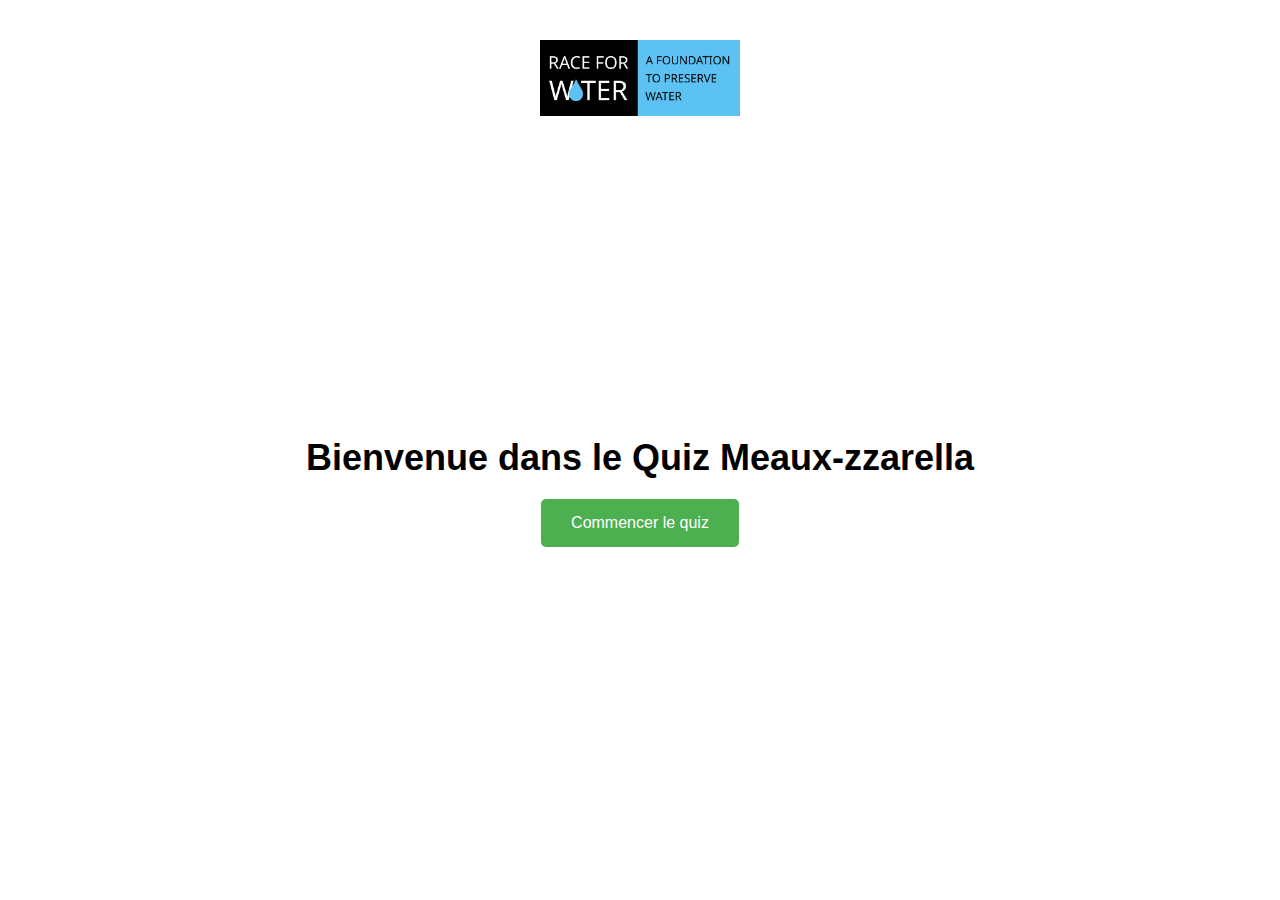
<file: index.html>
<!DOCTYPE html>
<html lang="fr">
<head>
    <meta charset="UTF-8">
    <meta name="viewport" content="width=device-width, initial-scale=1.0">
    <title>Quiz - Meaux-zzarella</title>
    <link href="./CSS/style.css" rel="stylesheet">
</head>
<body>
    <div class="container">
        <header>
            <img src="./IMAGES/raceforwater-logo.png" alt="Race for Water" id="logo">
        </header>

        <div id="startPage">
            <h1>Bienvenue dans le Quiz Meaux-zzarella</h1>
            <button id="startButton">Commencer le quiz</button>
        </div>
    </div>

    <script>
        document.getElementById("startButton").addEventListener("click", function() {
            window.location.href = "./HTML/quizz.html";
        });
    </script>
    
</body>
</html>
</file>
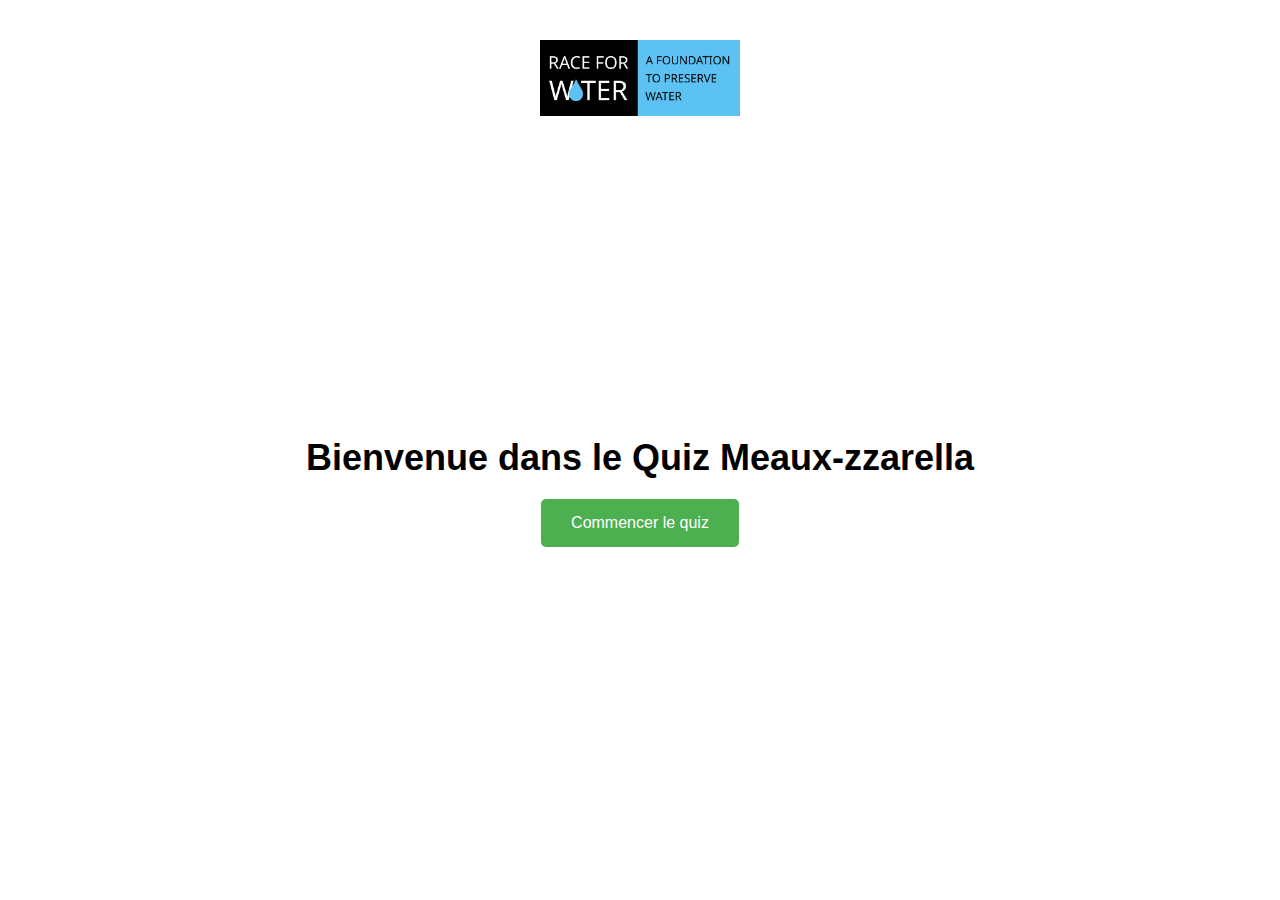
<file: HTML/index.html>
<!DOCTYPE html>
<html lang="fr">
<head>
    <meta charset="UTF-8">
    <meta name="viewport" content="width=device-width, initial-scale=1.0">
    <title>Quiz - Meaux-zzarella</title>
    <link href="../CSS/style.css" rel="stylesheet">
</head>
<body>
    <div class="container">
        <header>
            <img src="../IMAGES/raceforwater-logo.png" alt="Race for Water" id="logo">
        </header>

        <div id="startPage">
            <h1>Bienvenue dans le Quiz Meaux-zzarella</h1>
            <button id="startButton">Commencer le quiz</button>
        </div>
    </div>

    <script>
        document.getElementById("startButton").addEventListener("click", function() {
            window.location.href = "../HTML/quizz.html";
        });
    </script>
    
</body>
</html>
</file>
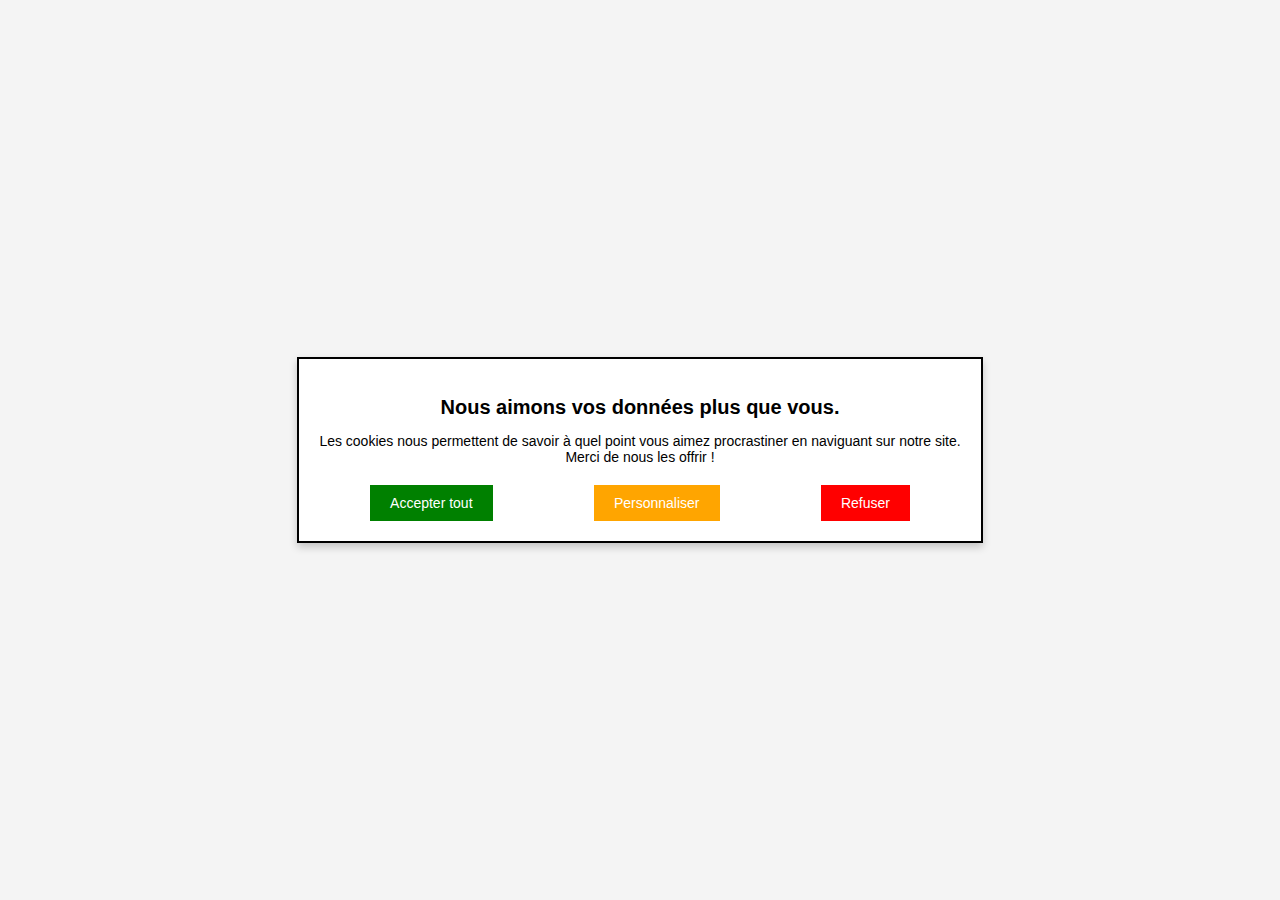
<file: Downloads/nuitsdelinfo-main/nuit-de-linfo-2024-version-finale/cliquer/HTML/index.html>
<!DOCTYPE html>
<html lang="fr">
<head>
    <meta charset="UTF-8">
    <meta name="viewport" content="width=device-width, initial-scale=1.0">
    <title>Cookie cauchemar</title>
    <link rel="stylesheet" href="../CSS/index.css">
</head>
<body>
    <div id="popup" class="popup">
        <h2>Nous aimons vos données plus que vous.</h2>
        <p>Les cookies nous permettent de savoir à quel point vous aimez procrastiner en naviguant sur notre site.<br>
        Merci de nous les offrir !</p>
        <div class="buttons">
            <button id="accept">Accepter tout</button>
            <button id="customize">Personnaliser</button>
            <button id="refuse">Refuser</button>

            <div id="boomContainer" class="boom-container">
                <img src="../IMAGES/boom.gif" alt="Explosion Boom" id="boomGif">
            </div>

            <audio id="boomSound" src="../AUDIO/skibidi-dop-dop-yes-yes.mp3"></audio>

            <audio id="siren" src="../AUDIO/999-social-credit-siren.mp3"></audio>
        </div>
    </div>
    
    <script src="../JS/index.js"></script>
</body>
</html>
</file>
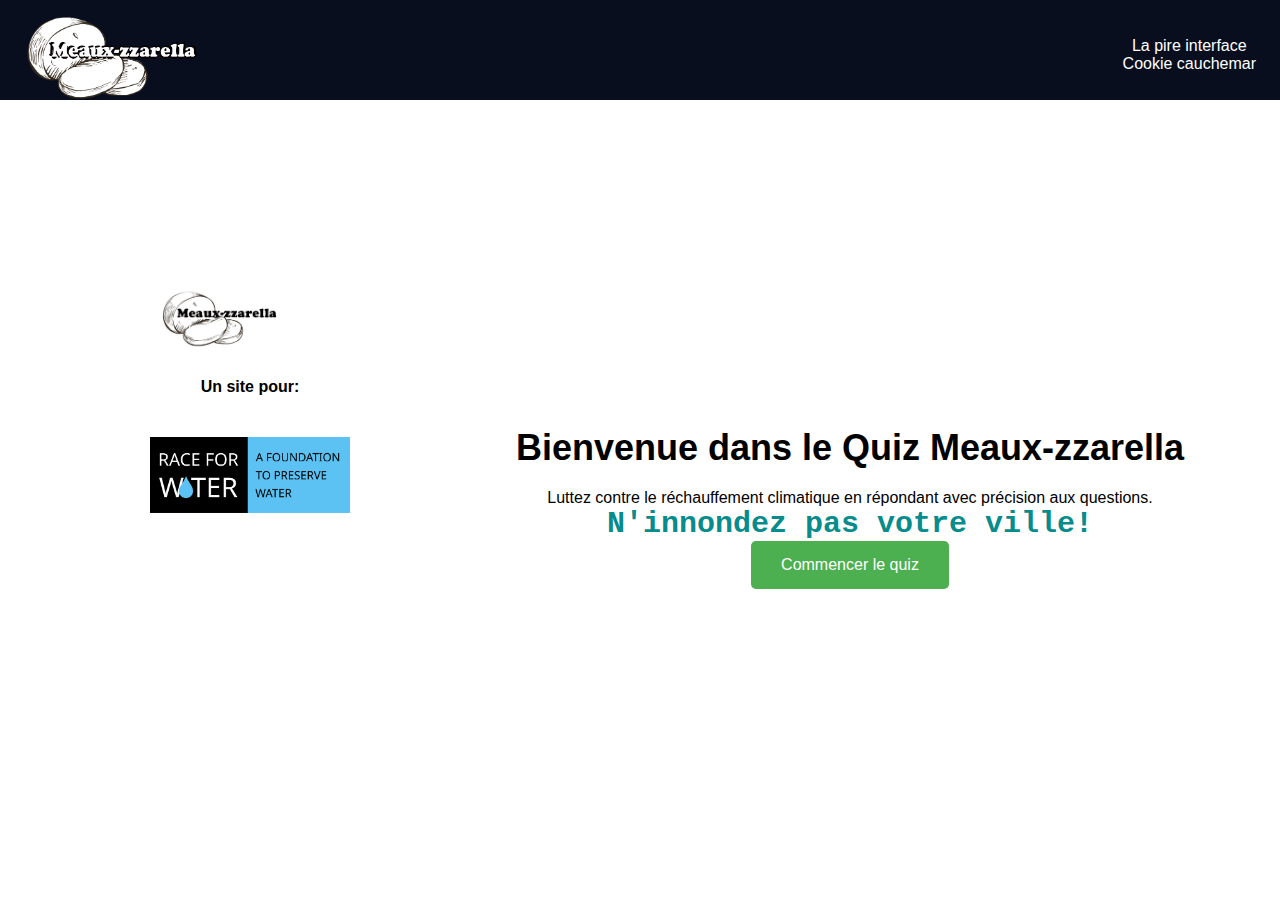
<file: Downloads/nuitsdelinfo-main/nuit-de-linfo-2024-version-finale/quizz/quizz-test/index.html>
<!DOCTYPE html>
<html lang="fr">
<head>
    <meta charset="UTF-8">
    <meta name="viewport" content="width=device-width, initial-scale=1.0">
    <link rel="icon" type="image/x-icon" href="./IMAGES/logo-mozza.png">
    <title>Quiz - Meaux-zzarella</title>
    <link href="./CSS/style.css" rel="stylesheet">
</head>
<body>
    <nav><a href="#"><img src="./IMAGES/logo-equipe2.png" id="Meaux-zzarella"></a>
        <ul>
            <li><a href="../../BadUIChallenge/index/HTML/index.html">La pire interface</a></li>
            <li><a href="../../cliquer/HTML/index.html">Cookie cauchemar</a></li>
        </ul>
    </nav>

    <div class="container">
        <header>
            <img src="./IMAGES/logo-equipe.png" id="equipe">
            <h4>Un site pour:</h4>
            <img src="./IMAGES/raceforwater-logo.png" alt="Race for Water" id="logo">
        </header>

        <div id="startPage">
            <h1>Bienvenue dans le Quiz Meaux-zzarella</h1>
            <article class="presentation"> Luttez contre le réchauffement climatique en répondant avec précision aux questions. <strong>N'innondez pas votre ville!</strong></article>
            <button id="startButton">Commencer le quiz</button>
        </div>
    </div>

    <script>
        document.getElementById("startButton").addEventListener("click", function() {
            window.location.href = "./HTML/quizz.html";
        });
    </script>
    
</body>
</html>
</file>
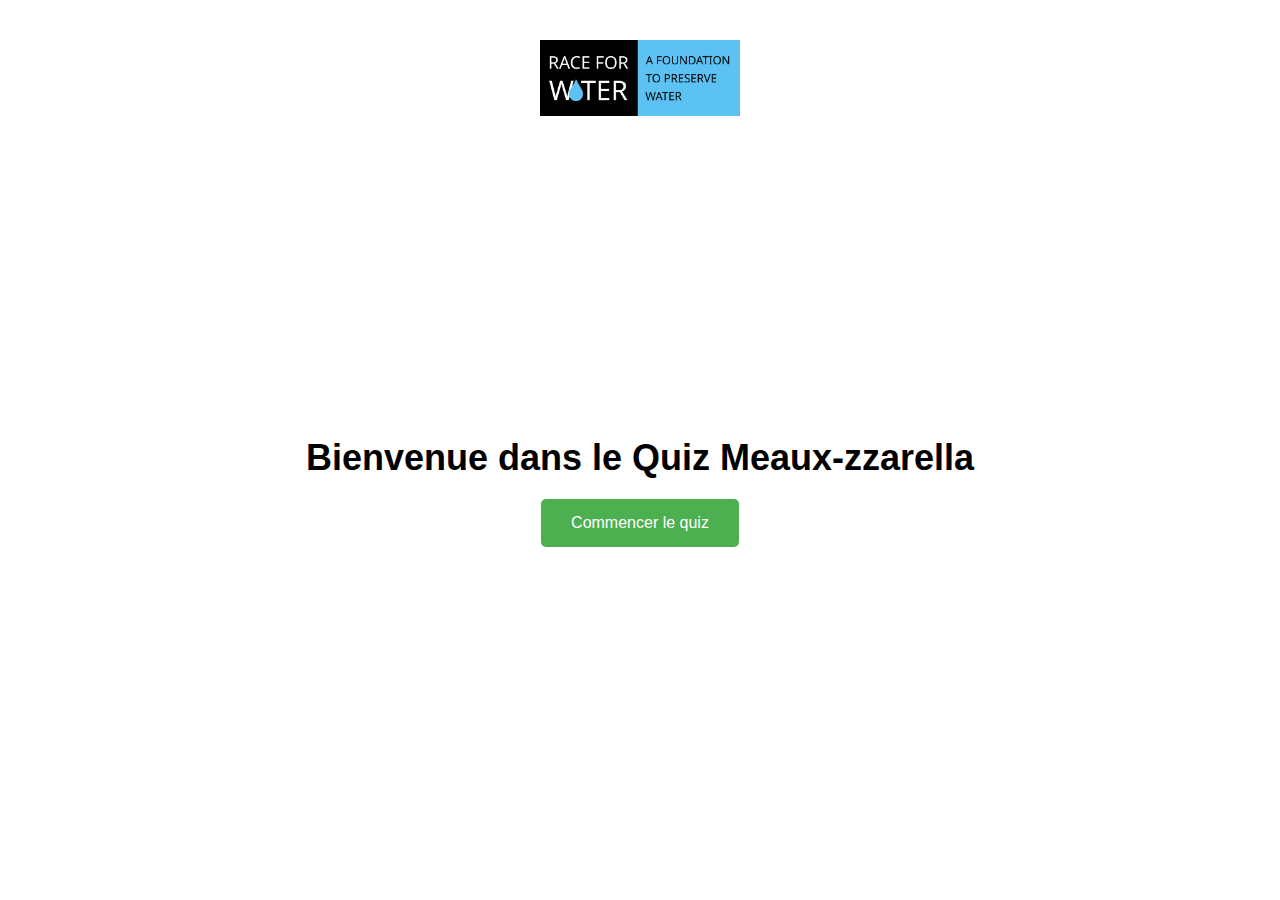
<file: Downloads/nuitsdelinfo-main/nuit-de-linfo-2024-version-finale/quizz/quizz/index.html>
<!DOCTYPE html>
<html lang="fr">
<head>
    <meta charset="UTF-8">
    <meta name="viewport" content="width=device-width, initial-scale=1.0">
    <title>Quiz - Meaux-zzarella</title>
    <link href="./CSS/style.css" rel="stylesheet">
</head>
<body>
    <div class="container">
        <header>
            <img src="./IMAGES/raceforwater-logo.png" alt="Race for Water" id="logo">
        </header>

        <div id="startPage">
            <h1>Bienvenue dans le Quiz Meaux-zzarella</h1>
            <button id="startButton">Commencer le quiz</button>
        </div>
    </div>

    <script>
        document.getElementById("startButton").addEventListener("click", function() {
            window.location.href = "./HTML/quizz.html";
        });
    </script>
    
</body>
</html>
</file>
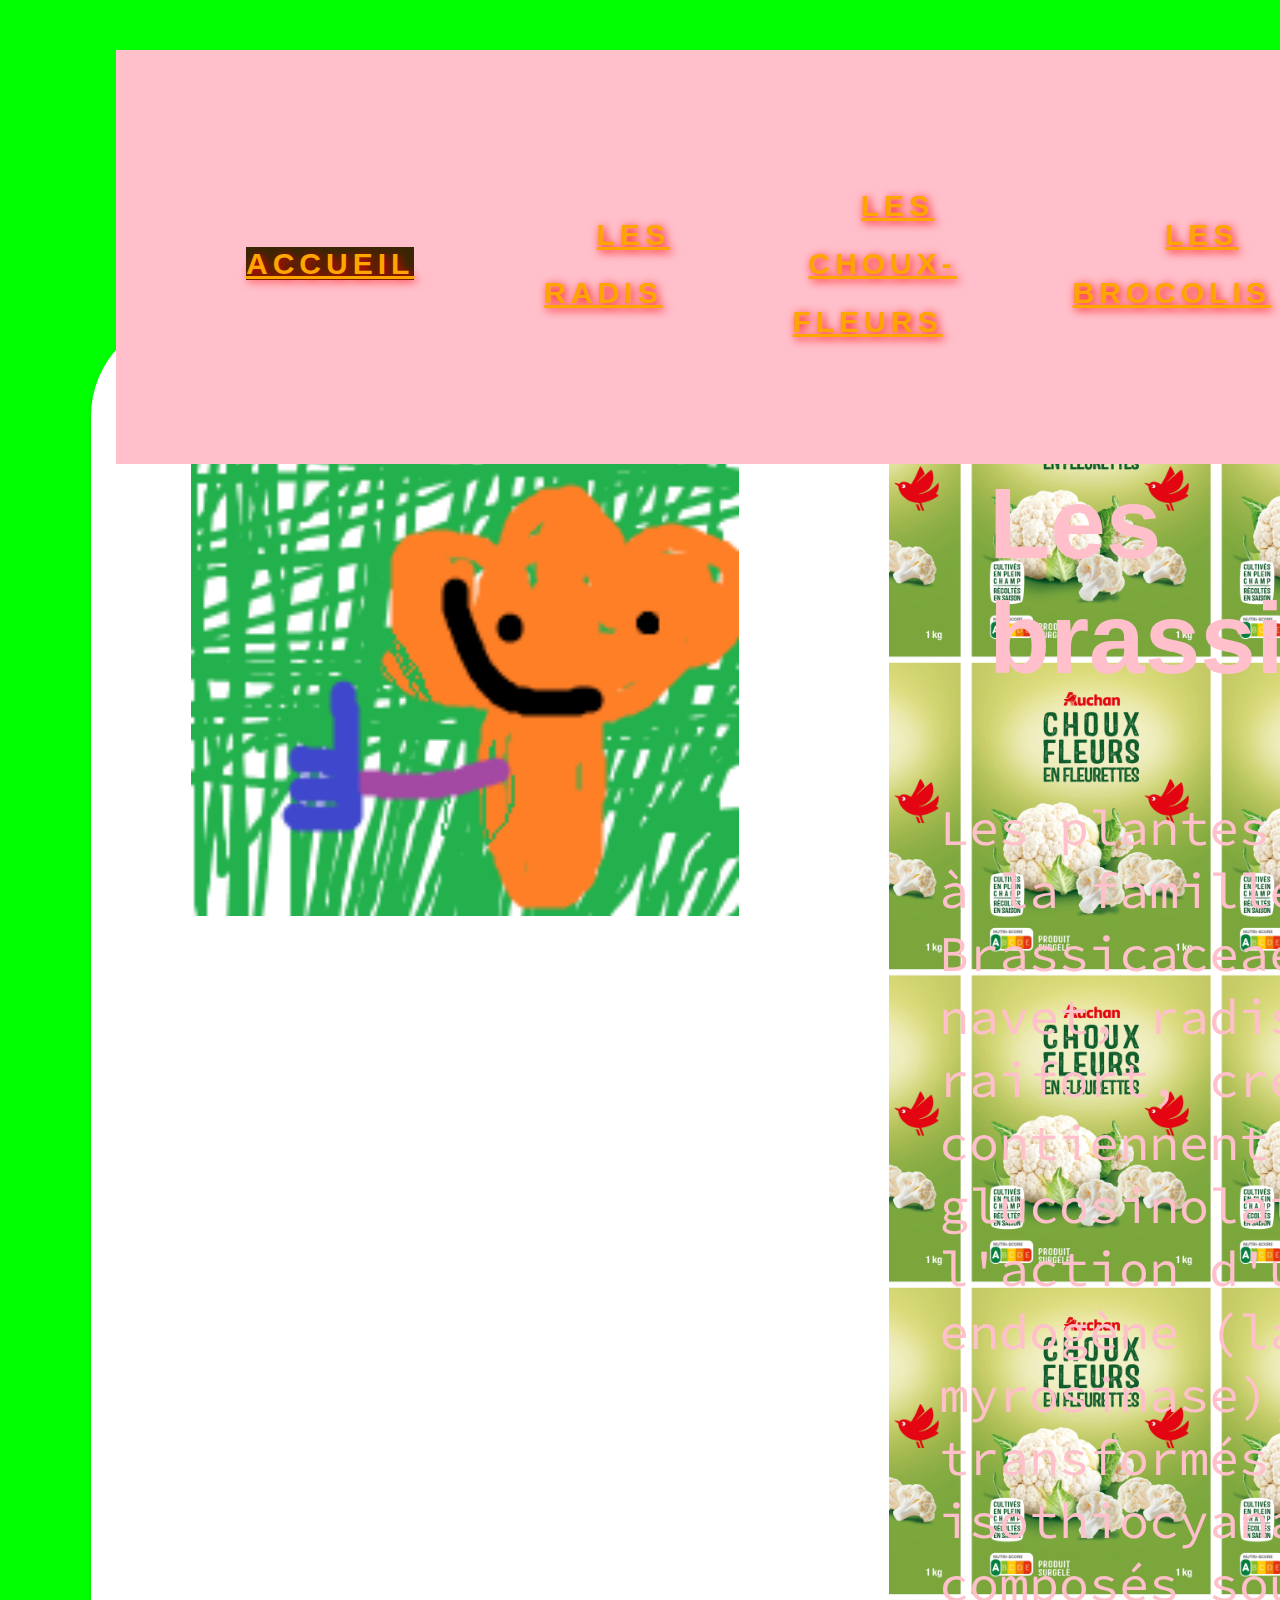
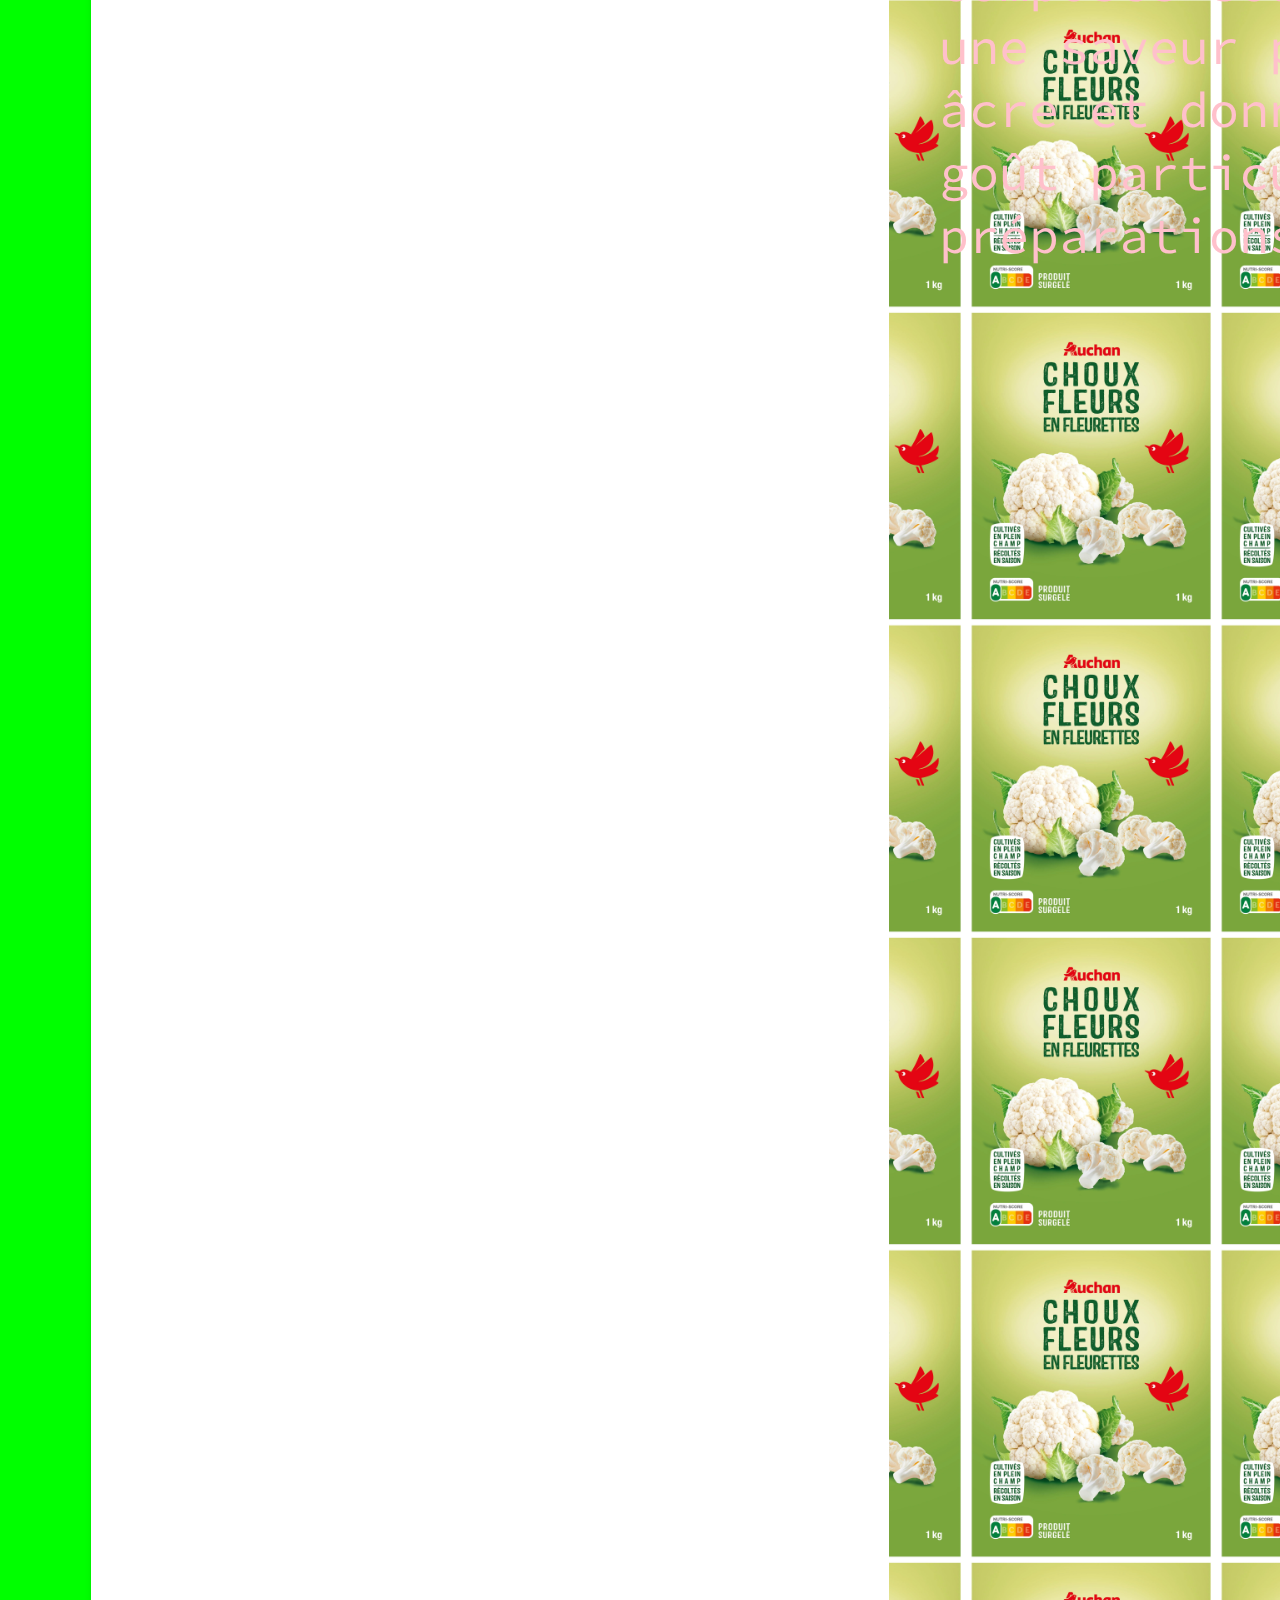
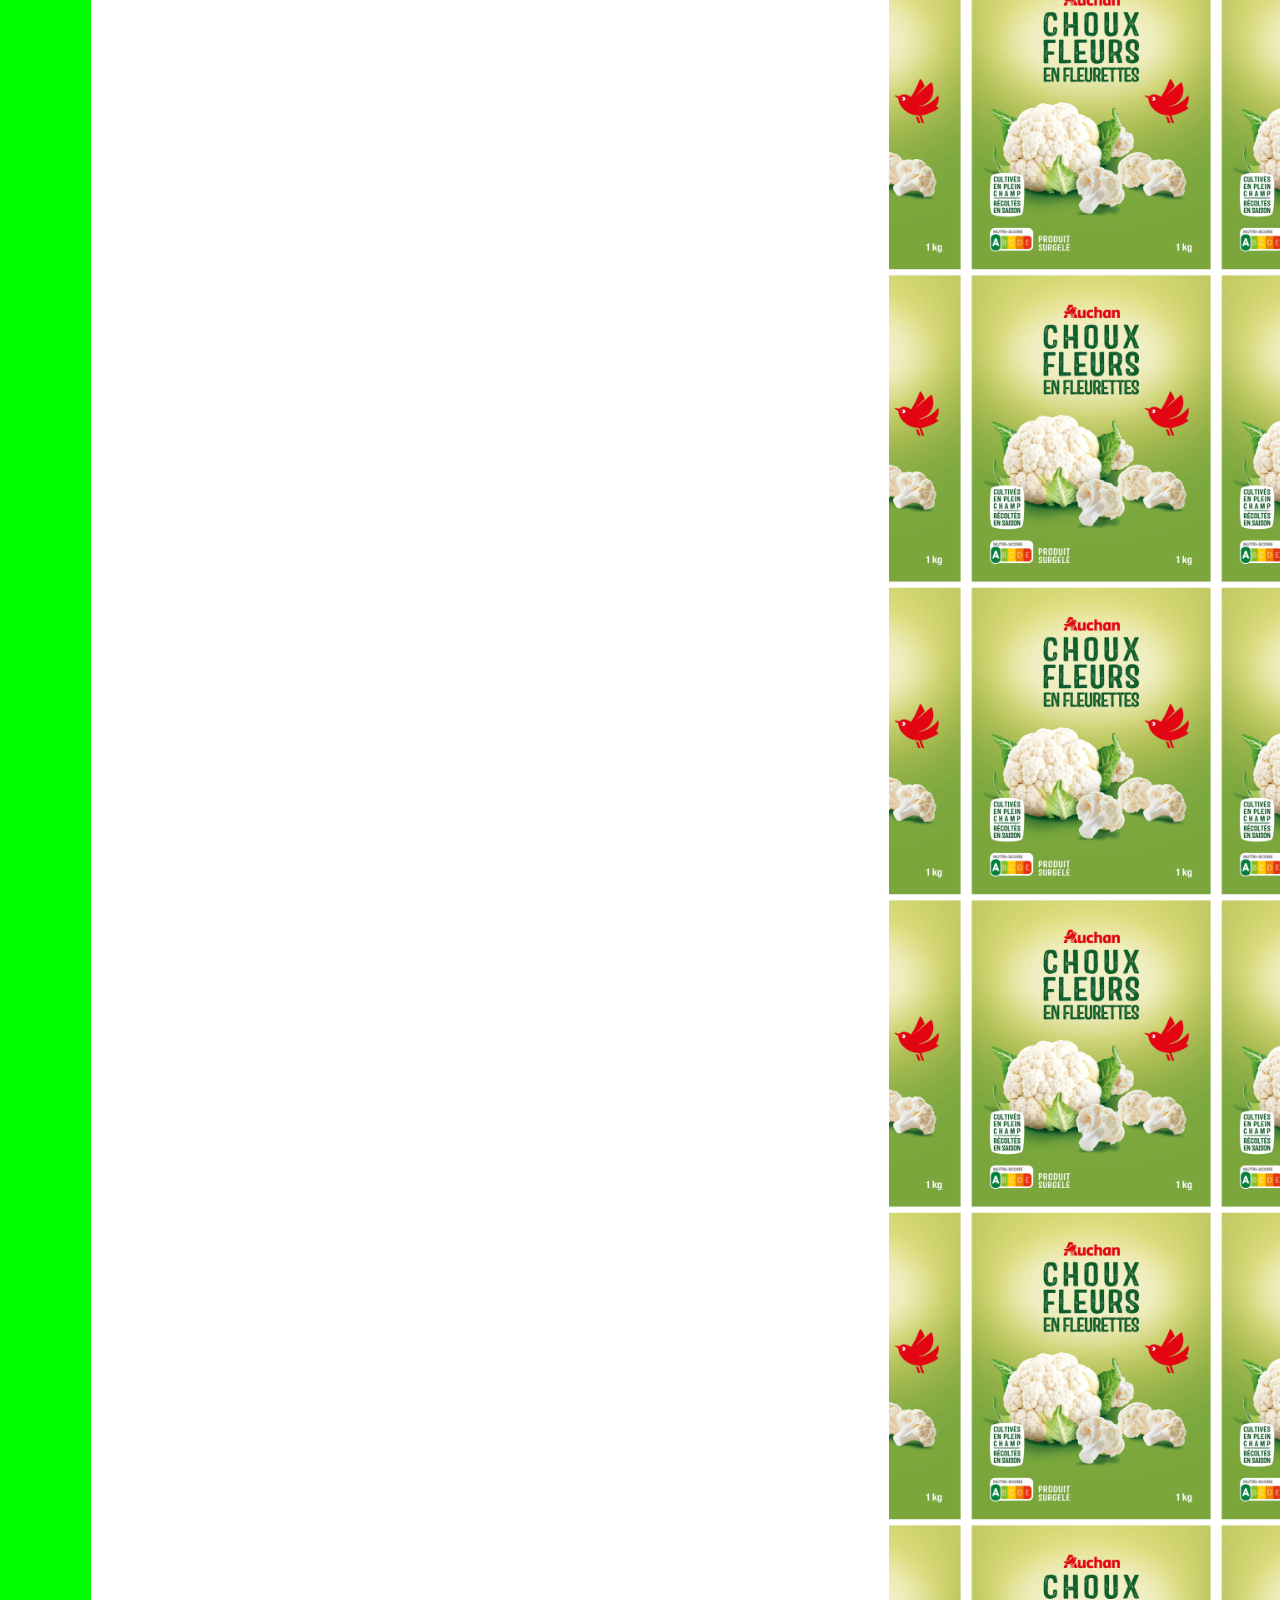
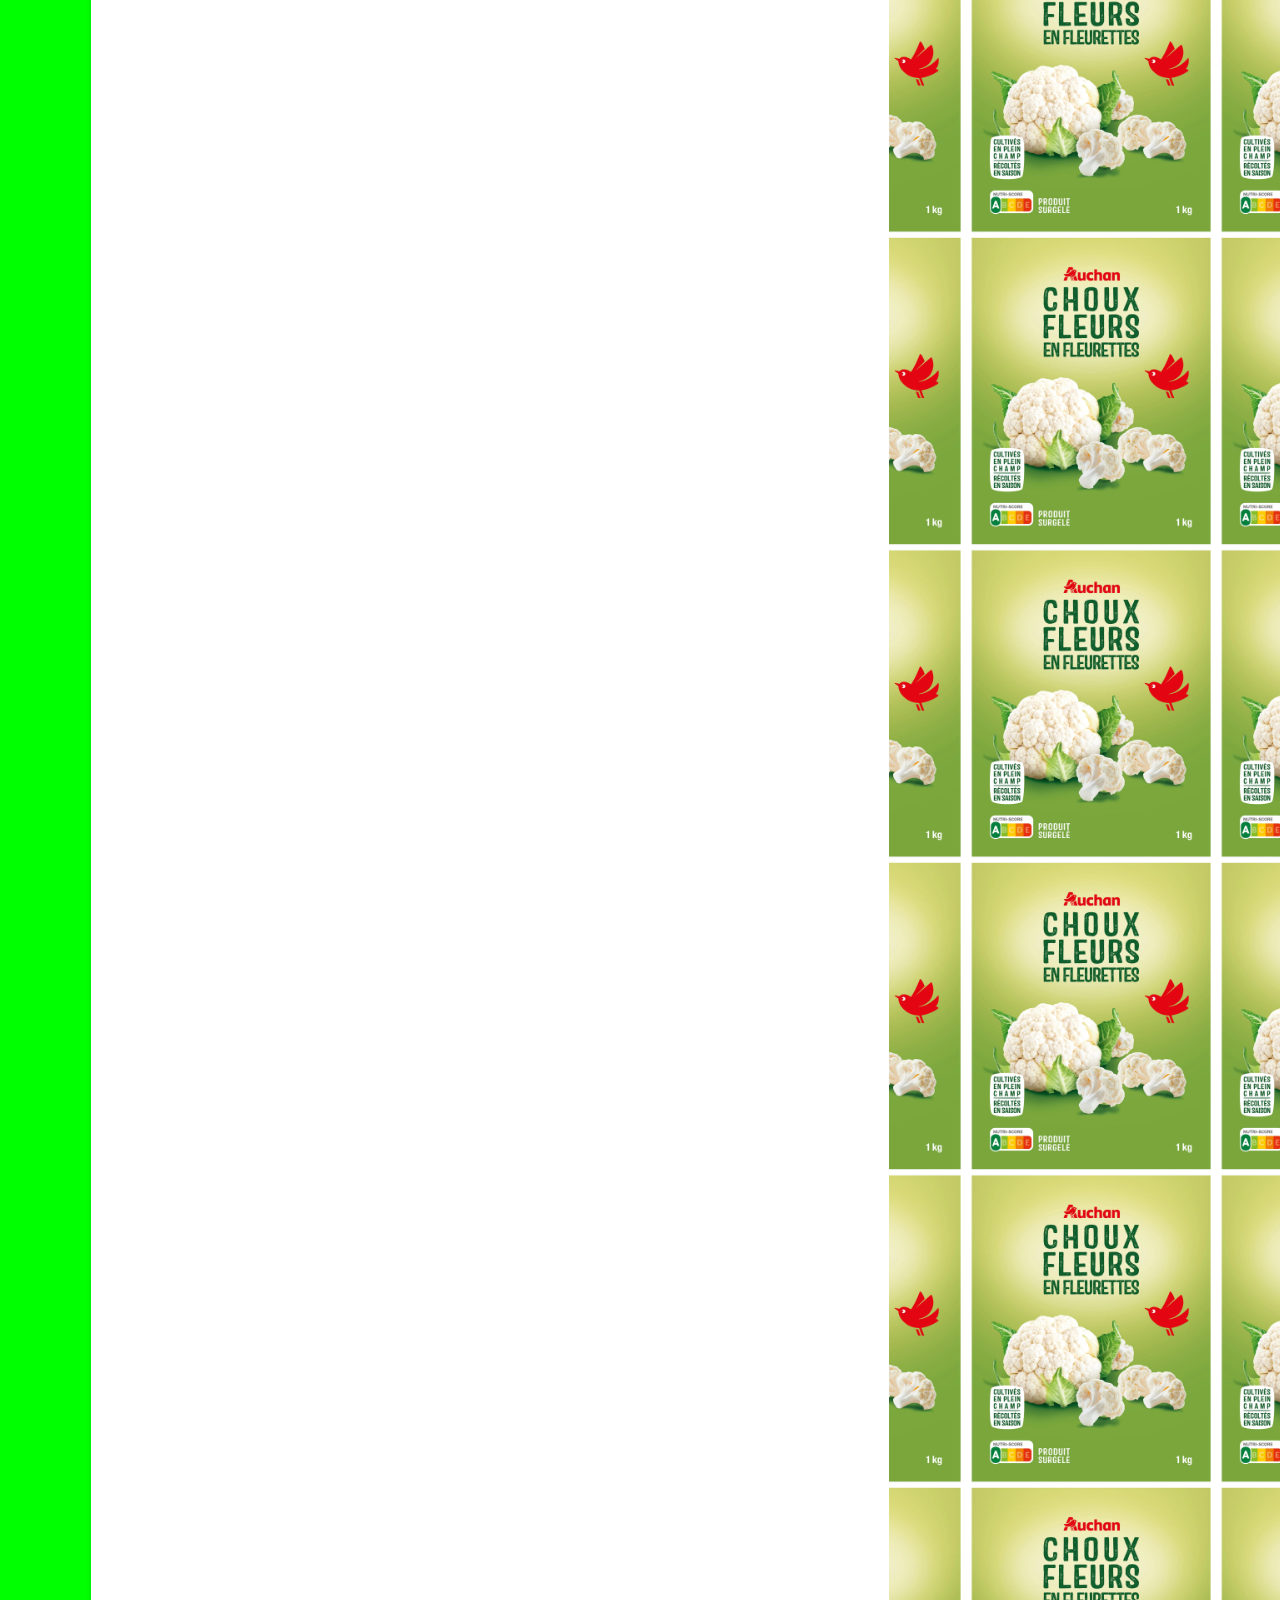
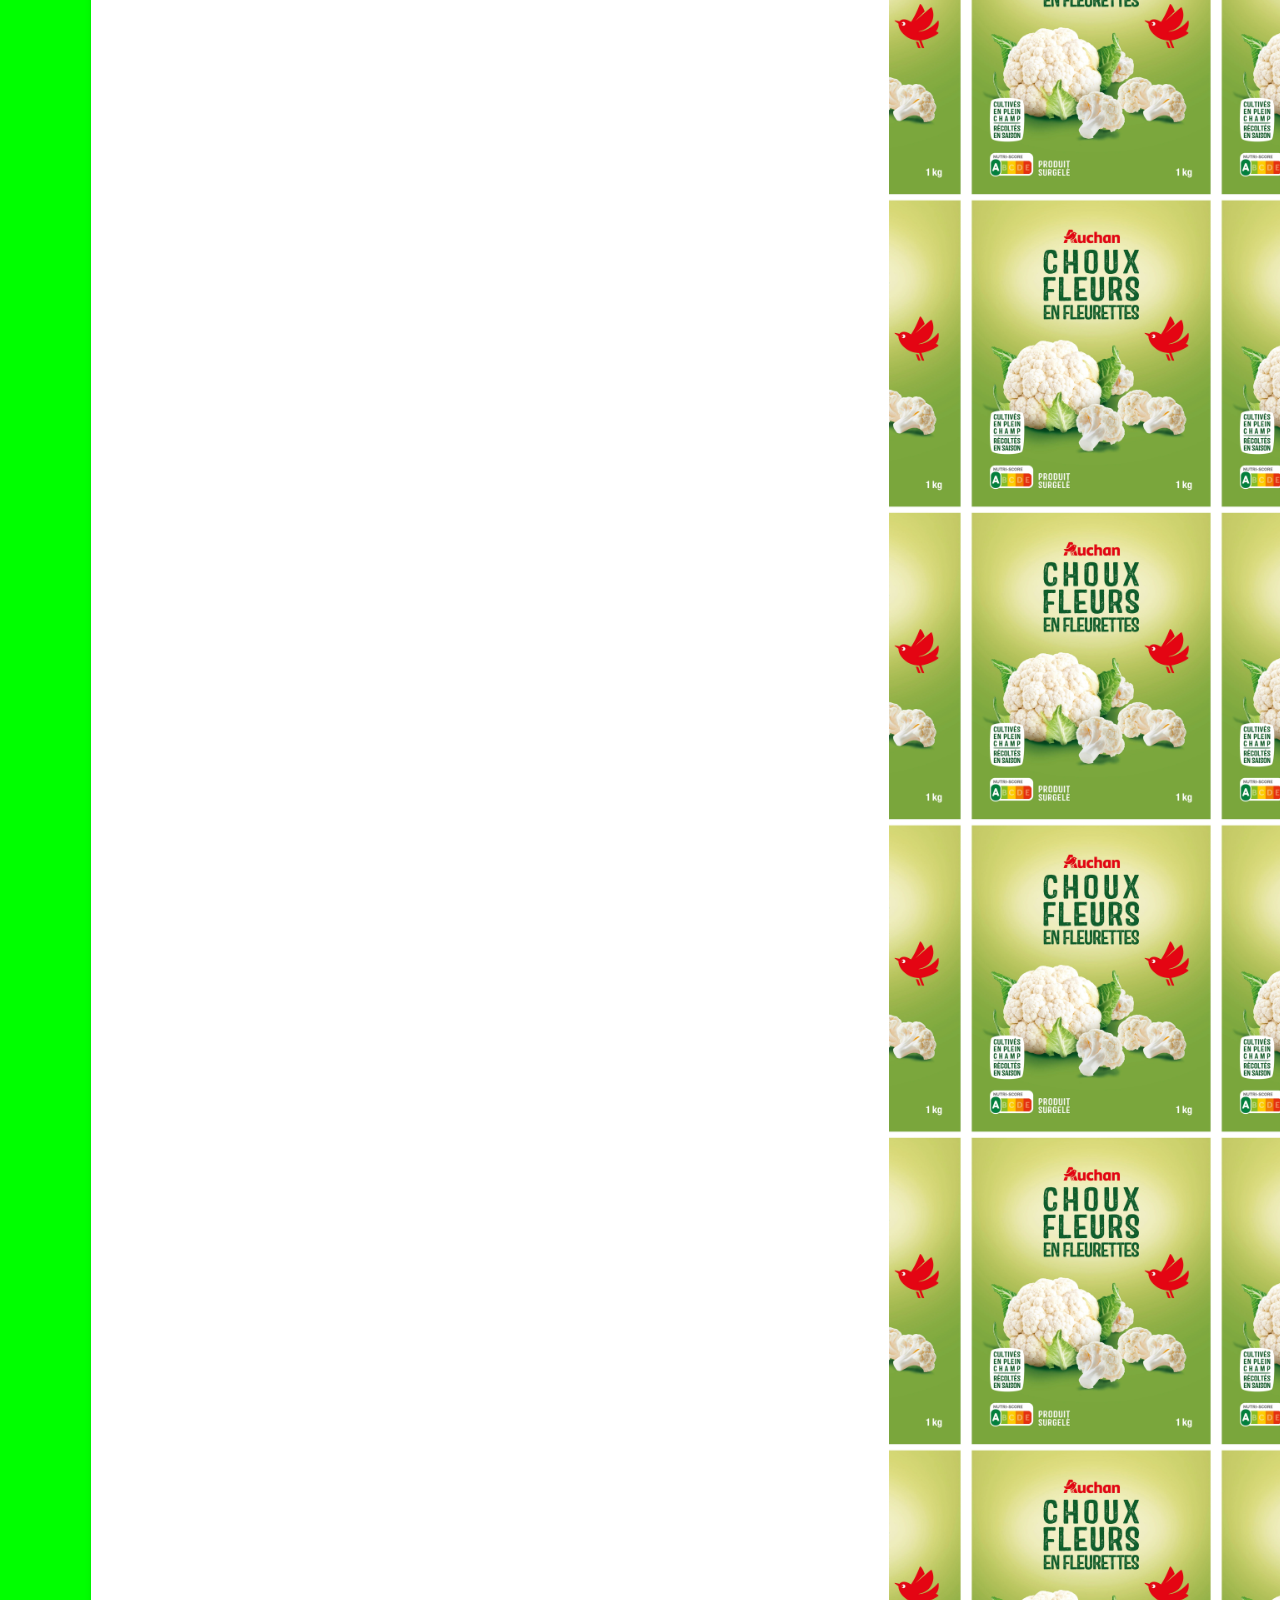
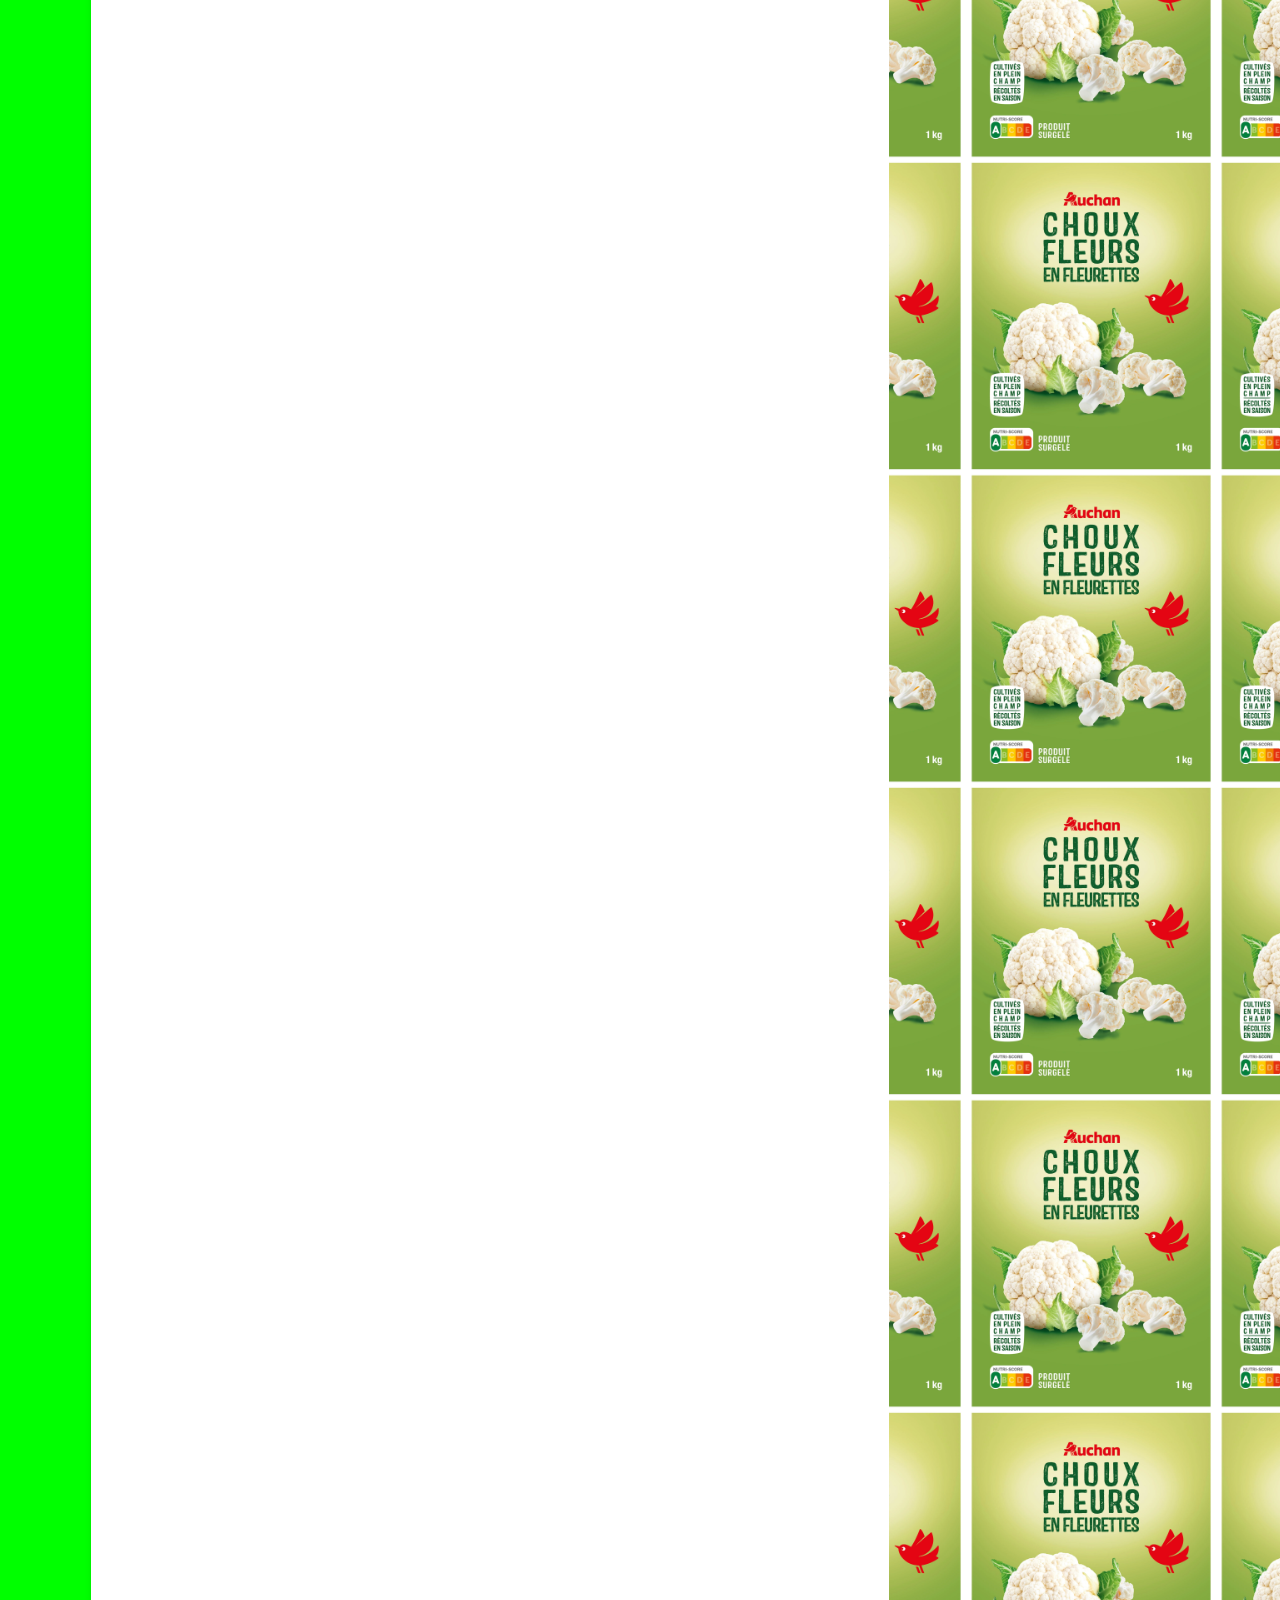
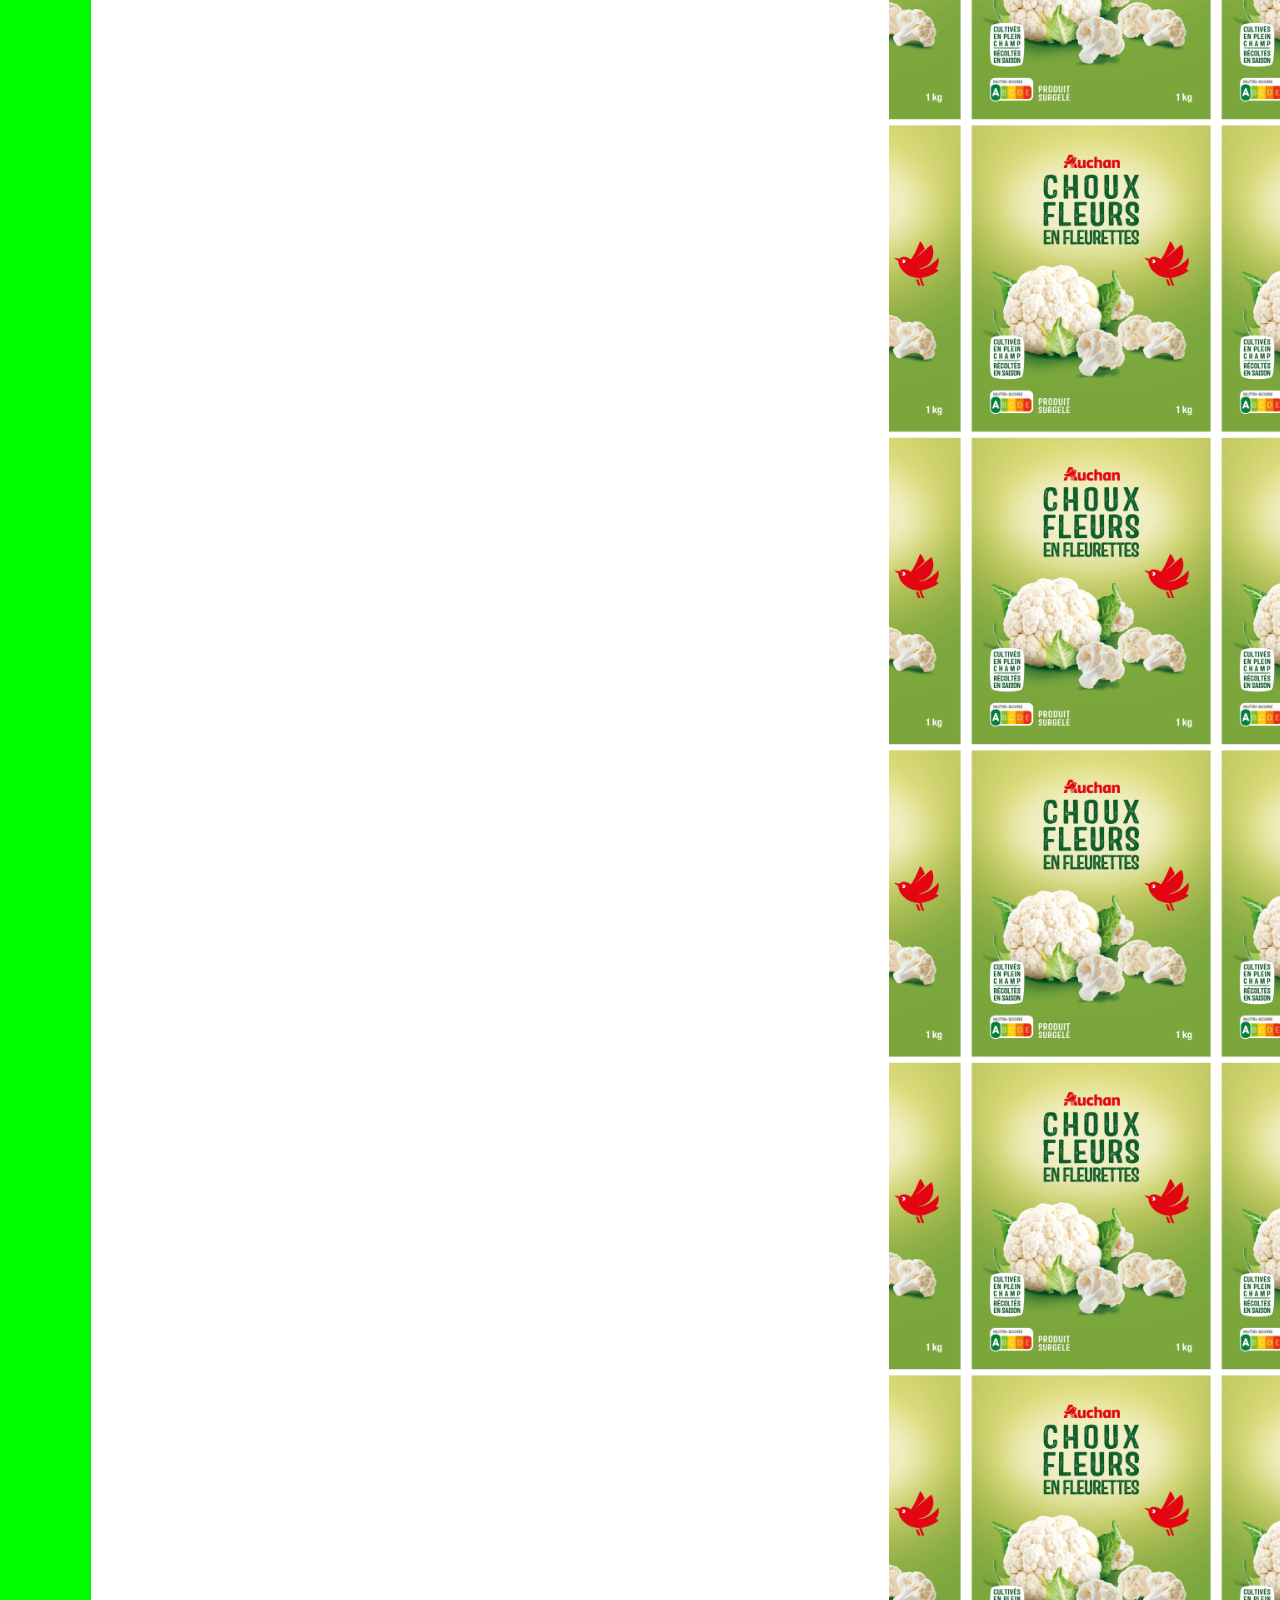
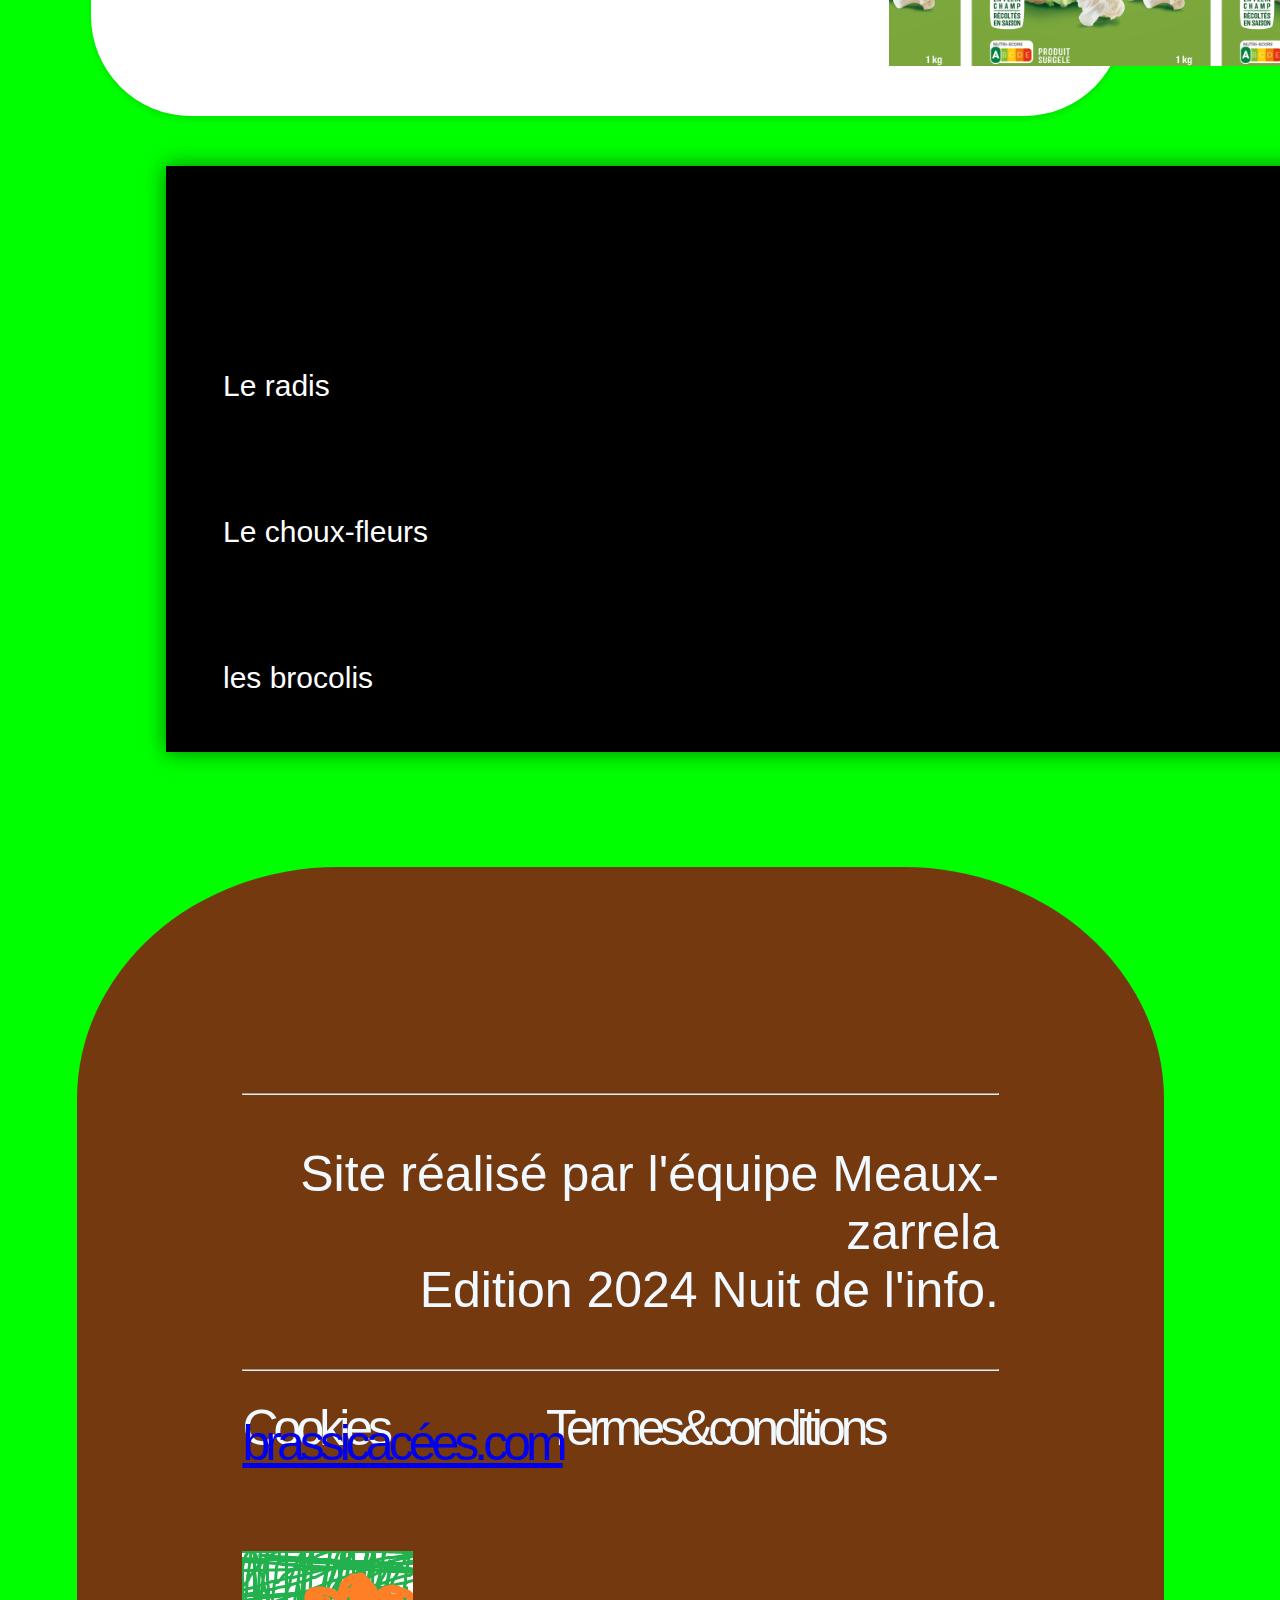
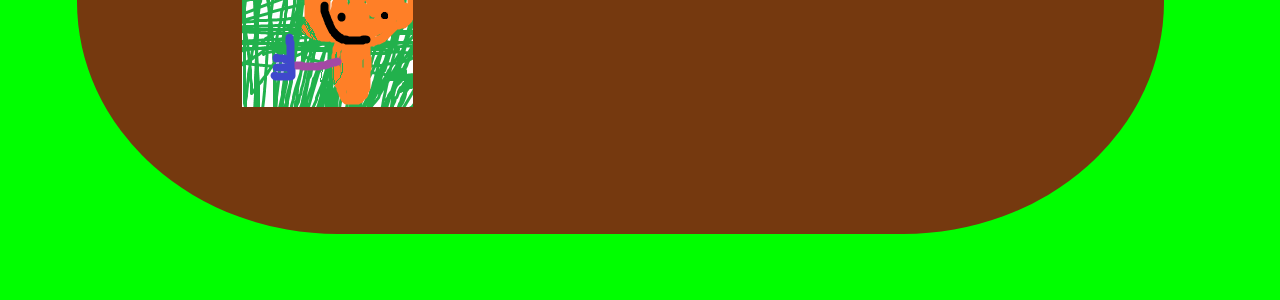
<file: Downloads/nuitsdelinfo-main/nuit-de-linfo-2024-version-finale/BadUIChallenge/index/HTML/index.html>
<!DOCTYPE html>
<html lang="fr">

<head>
    <meta charset="UTF-8">
    <title>brassicacées</title>

    <link rel="stylesheet" href="../CSS/stylesheet.css">
    <link rel="icon" type="image/png" sizes="32x32" href="../IMAGES/favicon-32x32.png">
    <link rel="preconnect" href="https://fonts.googleapis.com">
    <link rel="preconnect" href="https://fonts.gstatic.com" crossorigin>
    <link href="https://fonts.googleapis.com/css2?family=Source+Code+Pro:ital,wght@0,200..900;1,200..900&display=swap" rel="stylesheet">

</head>

<!-- -->

<body>

<header>
</header>

<nav class="barrenav">
    <ul>
        <li><a class ="active" href="../HTML/index.html">Accueil</a></li>
        <li><a href="../../radis/HTML/radis.html">les radis</a></li>
        <li><a href="../../brocolis/HTML/brocolis.html">les choux-fleurs</a></li>
        <li><a href="../../chouxfleurs/HTML/chouxfleurs.html">les brocolis</a></li>
    </ul>
</nav>

<div class="box">
    <div class="logo">
        <img src="../IMAGES/choux.png" alt="unnne voitureeee">
    </div>
    <article class="intro">
        <h1>Les brassicacées</h1>
        <p>Les plantes appartenant à la famille des Brassicaceae (choux, navet, radis, moutarde, raifort, cresson...)
           contiennent des glucosinolates qui, sous l'action d'une enzyme endogène (la myrosinase), sont
           transformés en isothiocyanates, composés soufrés qui ont une saveur 
           plus ou moins âcre et donnent leur goût particulier à leurs préparations
           culinaires.</p>

    </article>
    <br>
    <article>         
            <div class="intro2">
                <h3>Fun fact sur la famille des Brassicacées:</h3>
                <p>
                    Les Brassicacées, également connues sous le nom de Crucifères, forment une famille de plantes largement répandue dans le monde entier.
                    Cette famille, d'une grande diversité, inclut plusieurs espèces alimentaires et médicinales de premier plan, telles que le chou,
                    le navet,... Les Brassicacées sont reconnues pour leurs fleurs caractéristiques,
                    généralement à quatre pétales disposés en forme de croix, ce qui leur confère leur nom de Crucifères.
                </p>
            </div>
    </article>
    <article>         
        <div class="intro3">
            <h4>Fun fact du radis :</h4>
            <p>
                Le radis cultivé, Raphanus sativus (du latin radix, radicis, « racine, raifort », du grec ῥαπυς, ῥαπυος, « rave, navet »), est une espèce de plantes potagères,
                annuelle ou bisannuelle, de la famille des Brassicacées, principalement cultivée pour son hypocotyle charnu, souvent consommé cru, comme légume.
                Toutes les parties de la plante sont comestibles, bien que sa racine pivot soit plus populaire. La peau et la chair du radis peuvent être de différentes couleurs,
                 dont la plus courante est le rouge. Certaines variétés peuvent être bicolores, roses, violettes, vertes, blanches ou noires.
            </p>
        </div>
    </article>
    <article>         
        <div class="intro4">
            <h5>Fun fact du chou fleur:</h5>
            <p>
                Le chou-fleur est une plante herbacée bisannuelle qui produit une boule blanche tendre et compacte. Cette boule est un méristème, un organe pré-floral qui,
                si on le laisse évoluer, continue sa croissance en tiges florales qui porteront des fleurs jaunes ou blanches, typiques du genre Brassica, puis finalement les graines.
                Le méristème est récolté avant que le chou ne passe au stade de la floraison. Les feuilles à côtes développées enveloppent étroitement cette inflorescence.
                La croissance du chou-fleur, comme celle du chou romanesco, se fait avec des formes de fractales complexes et parfaites. 
                Des études montrent que cette croissance bien particulière provient d'une sorte de "lutte génétique" entre les tiges et les fleurs.
            </p>
        </div>
    </article>
    <article>         
        <div class="intro5">
            <h5>Fun fact du brocoli:</h5>
            <p>le brocoli, bien que souvent considéré comme un légume distinct, fait partie de la même famille que le chou, le chou-fleur, les choux de Bruxelles et même le navet. 
                Tous ces légumes appartiennent à la famille des Brassicacées, aussi appelée la famille des crucifères. Ce qui est vraiment fascinant, c'est qu'ils descendent tous
                 d'une plante sauvage appelée Brassica oleracea, qui poussait à l'origine dans les régions côtières de l'Europe, comme la Méditerranée.<br>

                Le brocoli tel que nous le connaissons aujourd'hui a été cultivé à partir de ces plantes sauvages il y a environ 2 000 à 2 500 ans en Italie, où les paysans ont 
                sélectionné des variétés qui produisaient de grosses inflorescences. En fait, les anciennes variétés de brocoli n'étaient pas du tout comme celles que nous 
                consommons aujourd'hui. Les producteurs italiens ont découvert au fil du temps que certaines parties de la plante, notamment les tiges et les grappes de fleurs 
                non ouvertes, pouvaient être récoltées et consommées. Ils ont donc cultivé des brocolis pour maximiser ces parties comestibles.
            </p>
        </div>
    </article>             
</div>

<section class="tableaumoche">
    <table>
        <tr>
            <th>La famille des brassicacées</th>
        </tr>
        <tr>
            <td>Le radis</td><td><a href="../../radis/HTML/radis.html">les radis</a></td>
        </tr>
        <tr>
            <td>Le choux-fleurs</td><td><a href="../../brocolis/HTML/brocolis.html">les choux-fleurs</a></td>
        </tr>
        <tr>
            <td>les brocolis</td><td><a href="../../chouxfleurs/HTML/chouxfleurs.html">les brocolis</a></td>
        </tr>
    </table>
</section>

<div class="footernoir">
    <footer>
            <div class="credit">
                <hr>
                <p>Site réalisé par l'équipe Meaux-zarrela <br>
                Edition 2024 Nuit de l'info.</p>
            </div>
            <div class="cookie">
            <hr>
                <p>Cookies Termes&conditions<a href="#top"> brassicacées.com</a></p>
            </div>
            <div class="logo2"><img src="../IMAGES/choux.png" alt="une grosse cheminé"></div>  
    </footer>
</div>


</body>
</html>
</file>
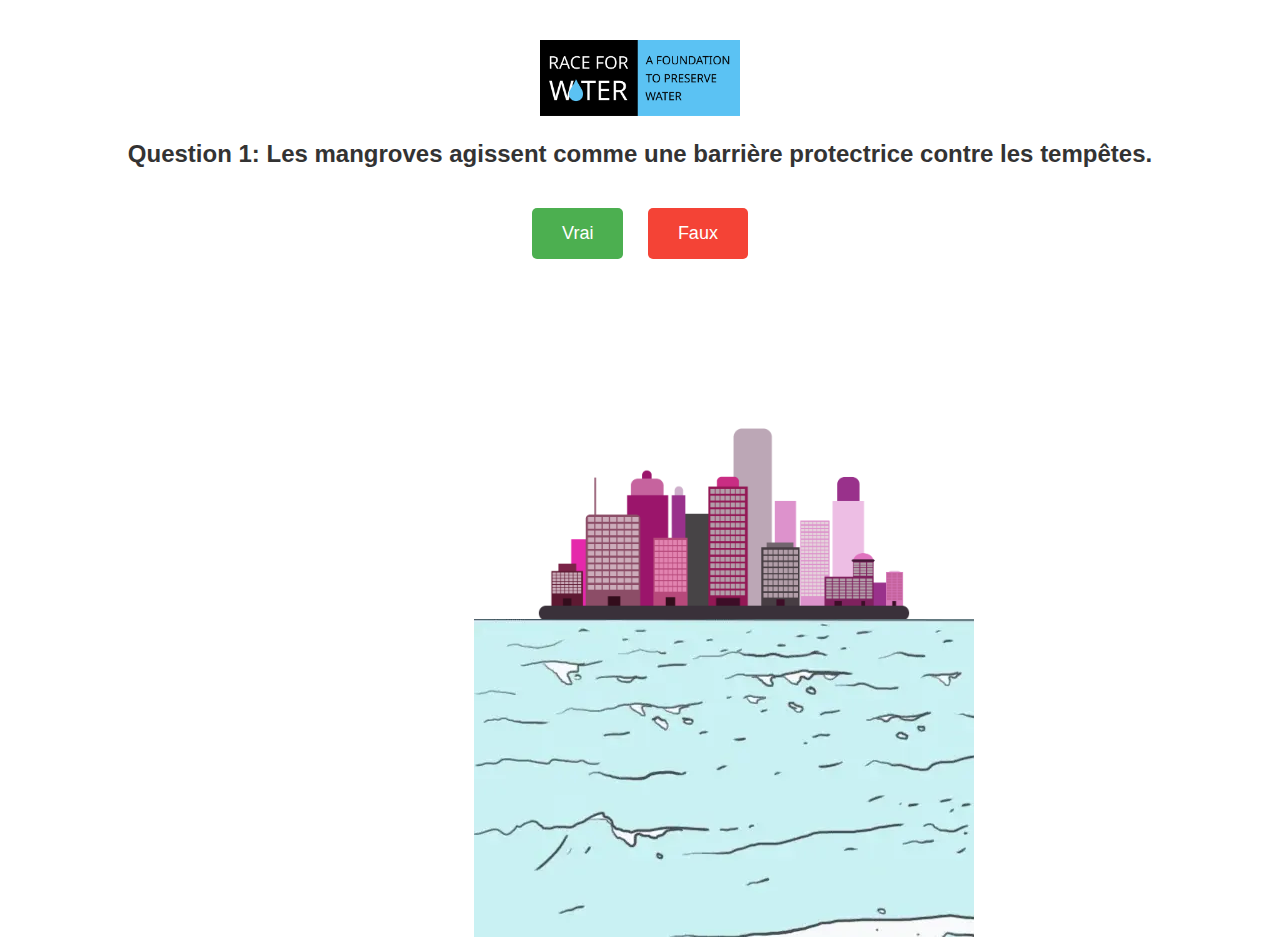
<file: HTML/quizz.html>
<!DOCTYPE html>
<html lang="fr">
<head>
    <meta charset="UTF-8">
    <meta name="viewport" content="width=device-width, initial-scale=1.0">
    <title>Quiz - Meaux-zzarella</title>
    <link href="../CSS/style.css" rel="stylesheet">
</head>
<body>
    <div class="container">
        <header>
            <img src="../IMAGES/raceforwater-logo.png" alt="Race for Water" id="logo">
        </header>

        <div id="quizzPage">
            <div id="questionContainer">
                <h2 id="questionText"></h2>
            </div>

            <div id="answers">
                <button class="answer" id="trueButton">Vrai</button>
                <button class="answer" id="falseButton">Faux</button>
            </div>
        </div>
    </div>
    <div class="content">
        <div class="ville"><img src="../IMAGES/ville.png" title="image par Rudyagan trouvée sur https://fr.pngtree.com/freepng/icon-or-logo-of-city-land_5104503.html"></div>
        <div class="mer"><img src="../IMAGES/water-motion.webp" title="https://stefanieshank.tumblr.com/post/130196912704/miami-waves-instagram-stefanieshank" ></div>
    </div>
    <script src="../JS/quizz.js"></script>
</body>
</html>
</file>
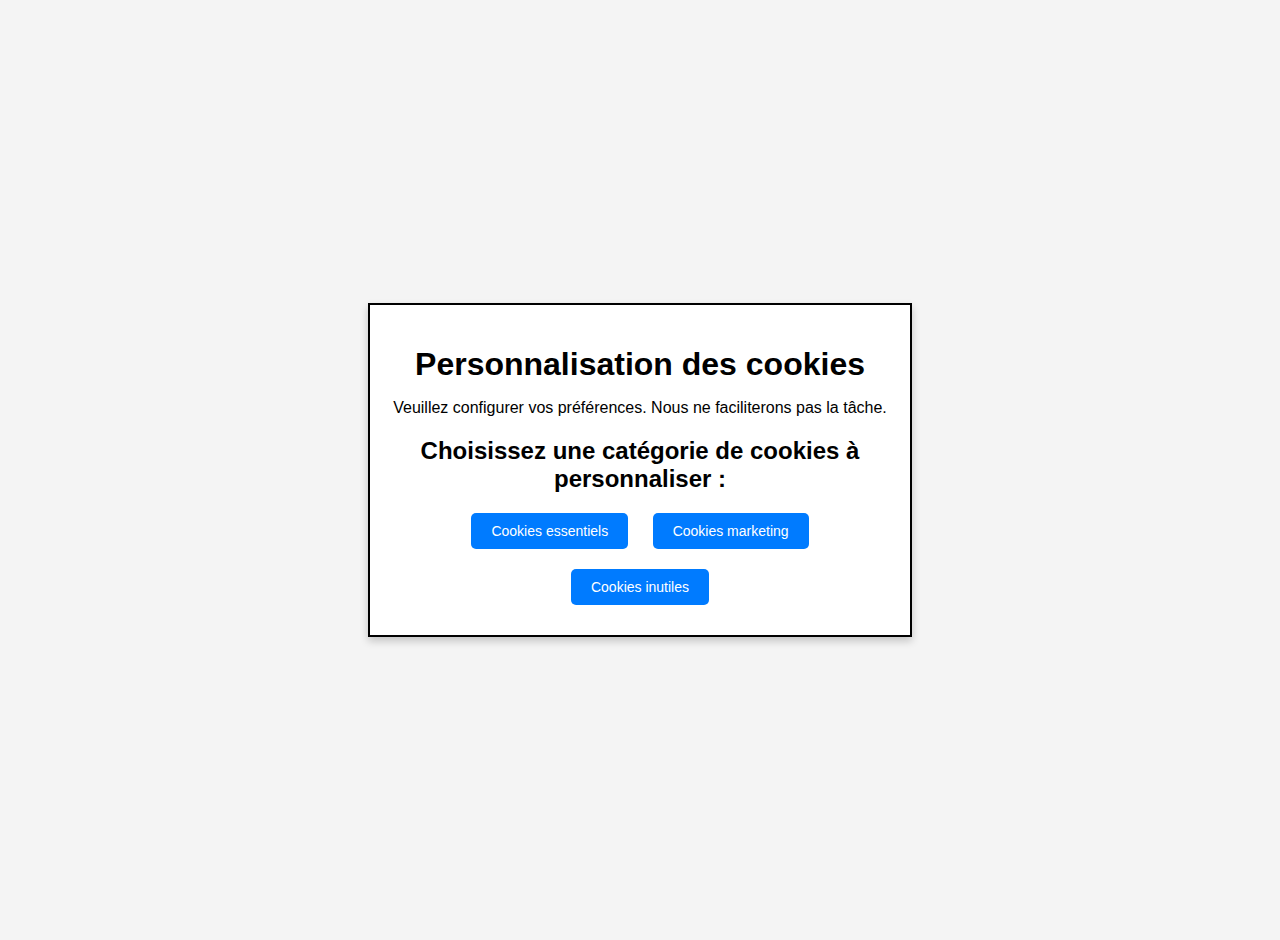
<file: Downloads/nuitsdelinfo-main/nuit-de-linfo-2024-version-finale/cliquer/HTML/customize.html>
<!DOCTYPE html>
<html lang="en">
<head>
    <meta charset="UTF-8">
    <meta name="viewport" content="width=device-width, initial-scale=1.0">
    <link rel="stylesheet" href="../CSS/customizable.css">
    <title>Personnaliser</title>
</head>
<body>
    <div id="container">
        <h1>Personnalisation des cookies</h1>
        <p>Veuillez configurer vos préférences. Nous ne faciliterons pas la tâche.</p>
    
        <div id="step1" class="step active">
          <h2>Choisissez une catégorie de cookies à personnaliser :</h2>
          <button onclick="nextStep('step2')">Cookies essentiels</button>
          <button onclick="nextStep('step3')">Cookies marketing</button>
          <button onclick="nextStep('step4')">Cookies inutiles</button>
        </div>
    
        <div id="step2" class="step">
          <h2>Personnalisation des cookies essentiels</h2>
          <p>(Spoiler : Vous n’avez pas vraiment de choix ici.)</p>
          <form>
            <label>
              <input type="checkbox" checked disabled>
              Autoriser tous les cookies
            </label><br>
            <label>
              <input type="checkbox" checked disabled>
              Activer les publicités intrusives
            </label><br>
            <button type="button" onclick="fakeError()">Enregistrer</button>
          </form>
        </div>
    
        <div id="step3" class="step">
          <h2>Paramètres avancés : Cookies marketing</h2>
          <p>Cliquez sur une sous-catégorie (bon courage).</p>
          <div id="infinite-menu"></div>
          <button onclick="resetSteps()">Retour au début</button>
        </div>
    
        <div id="step4" class="step">
          <h2>Paramètres des cookies inutiles</h2>
          <div class="scroll-box">
            <p>Cookies inutiles, mais nécessaires pour notre plaisir.</p>
            <p>Répétez ces réglages pour toujours.</p>
            <p>Encore des réglages inutiles...</p>
            <p>Félicitations, vous avez scrolé pour rien !</p>
            <p>Cookies inutiles, mais nécessaires pour notre plaisir.</p>
            <p>Répétez ces réglages pour toujours.</p>
            <p>Encore des réglages inutiles...</p>
            <p>Félicitations, vous avez scrolé pour rien !</p>
          </div>
          <button onclick="resetSteps()">Retour au début</button>
        </div>
      </div>
    <script src="../JS/customizable.js"></script>
    
</body>
</html>
</file>
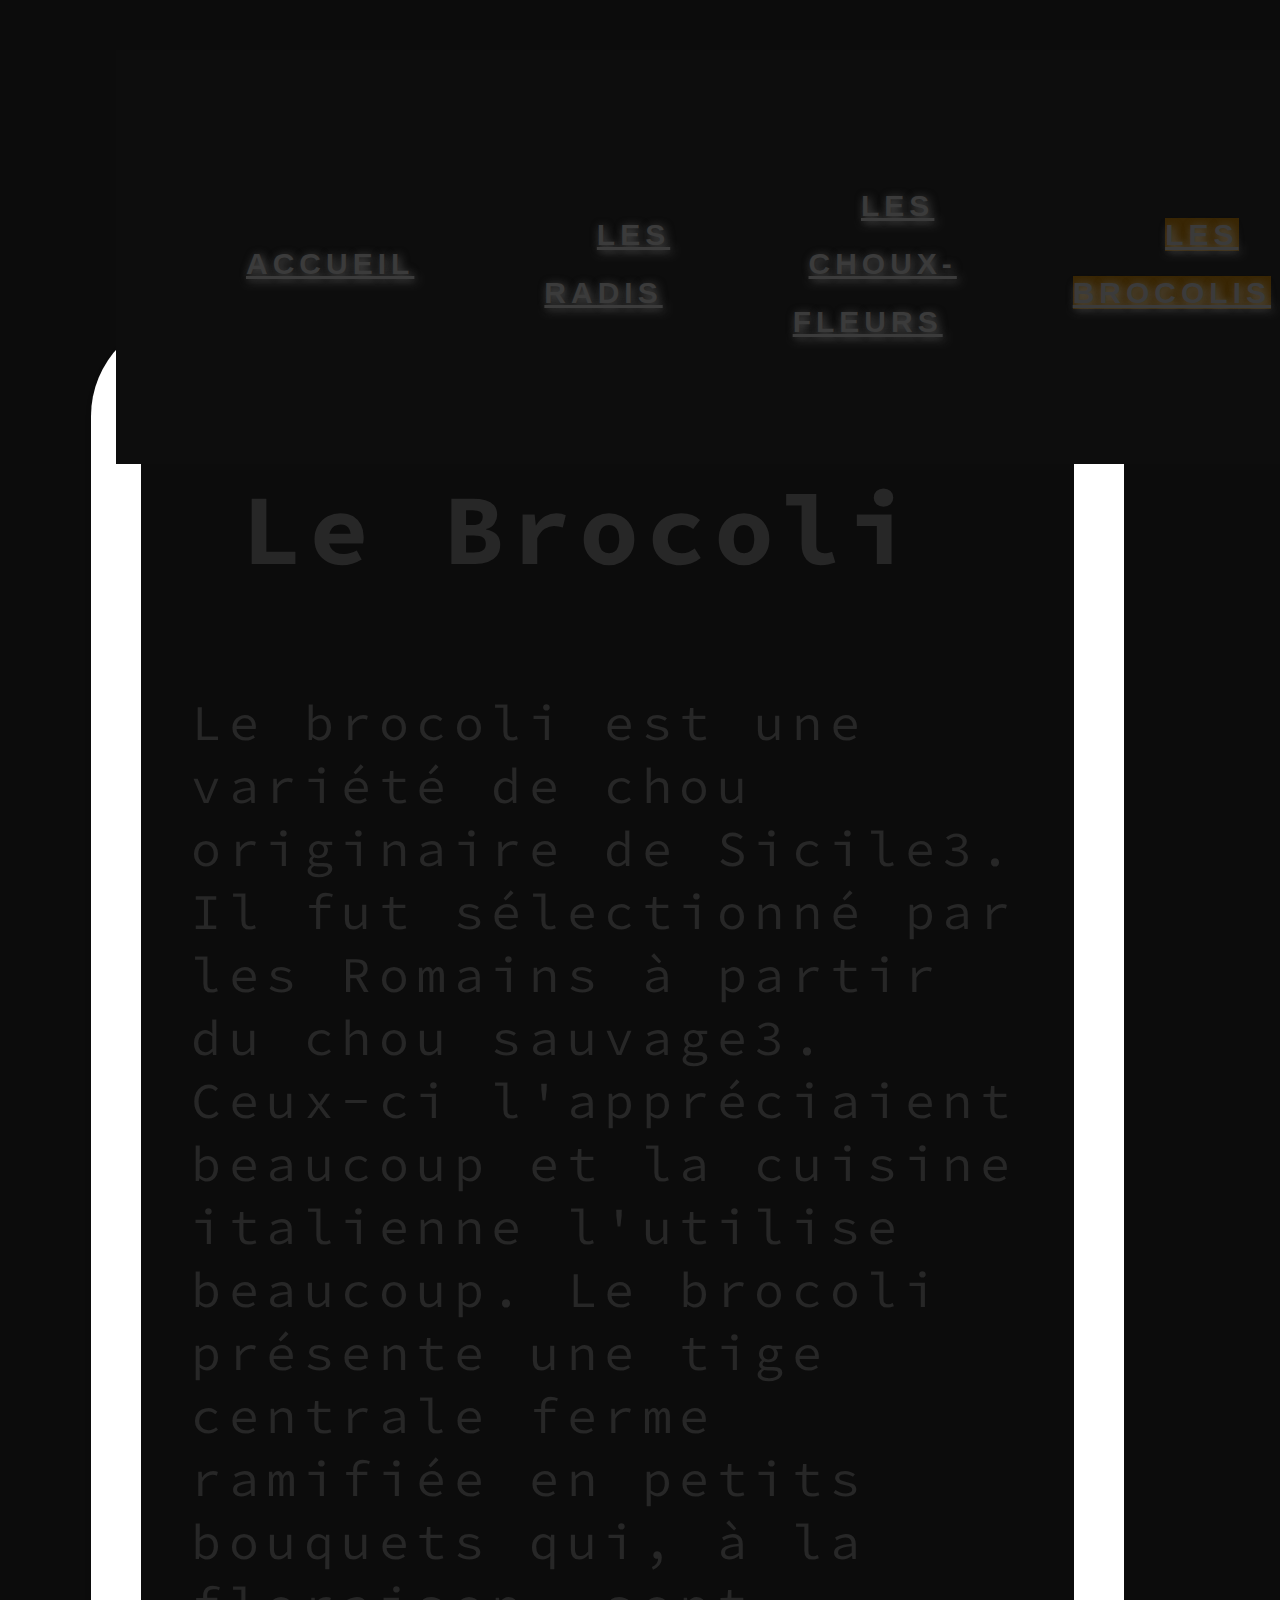
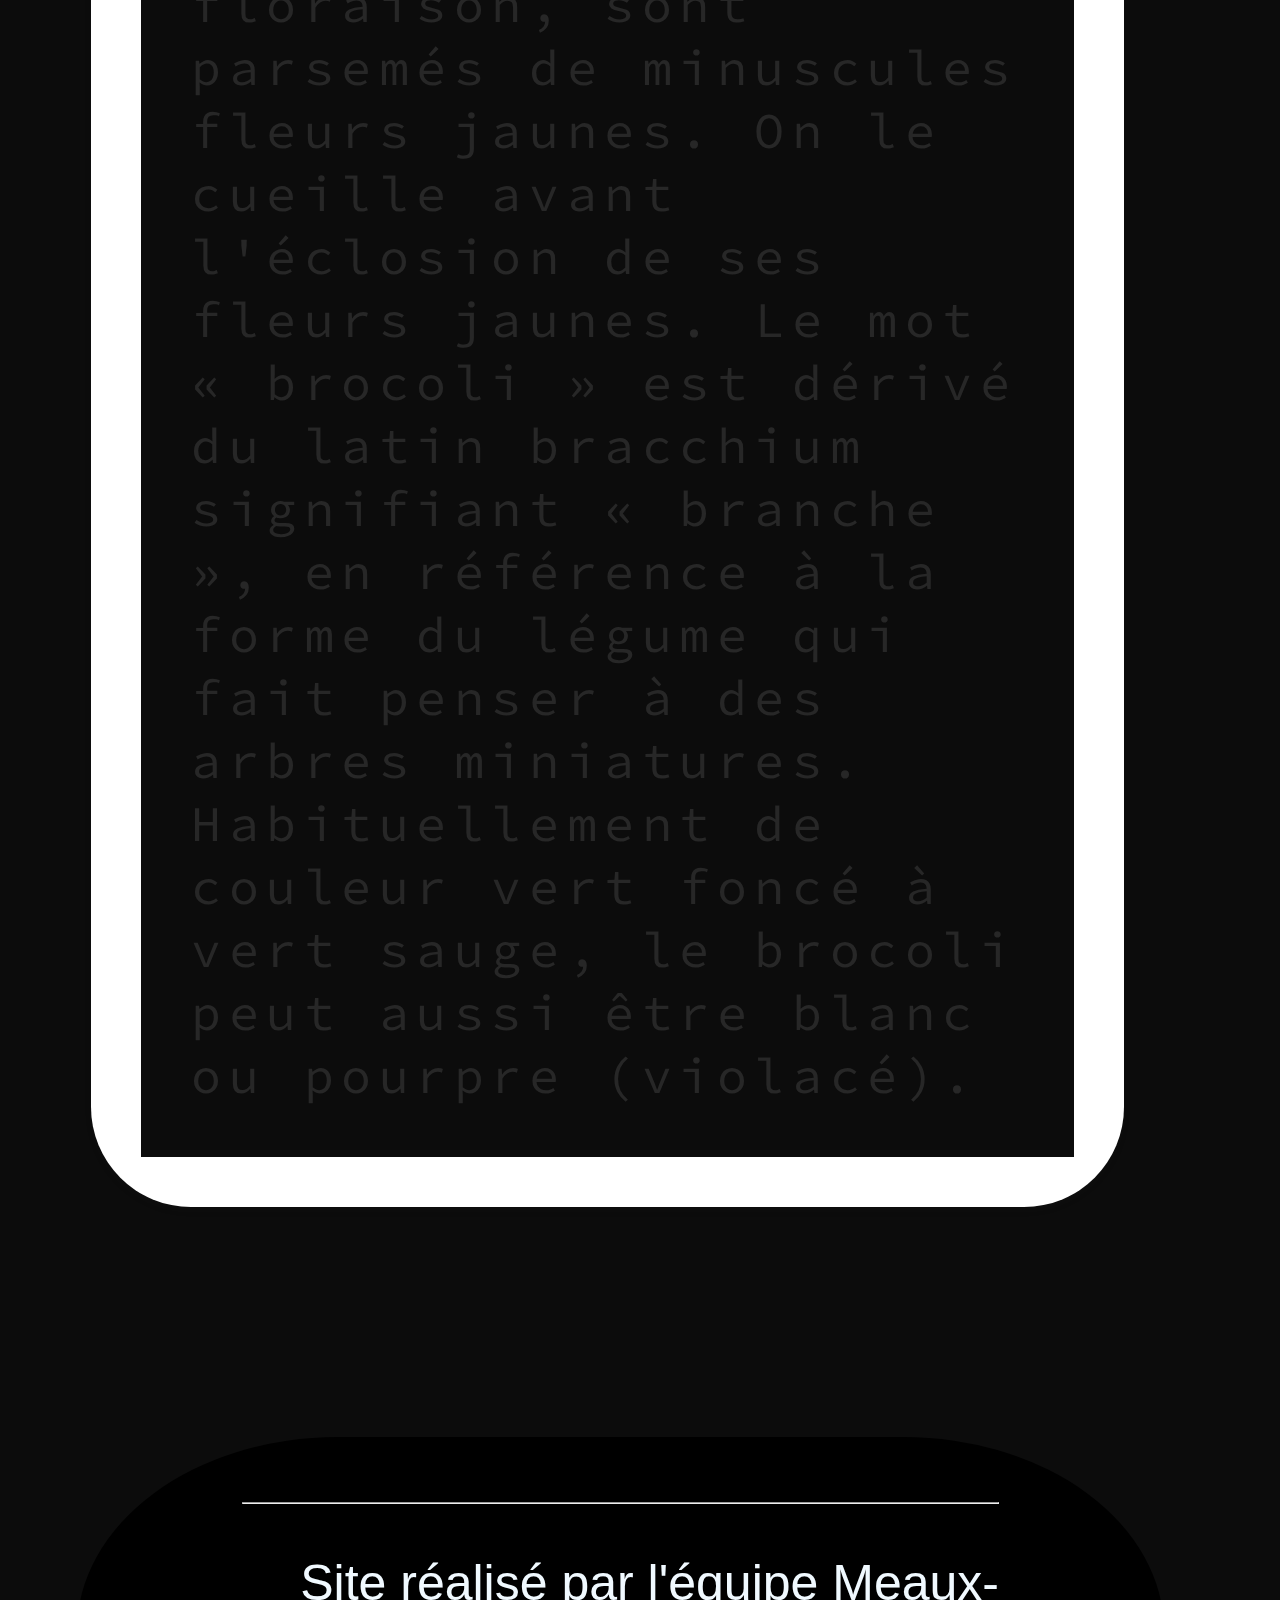
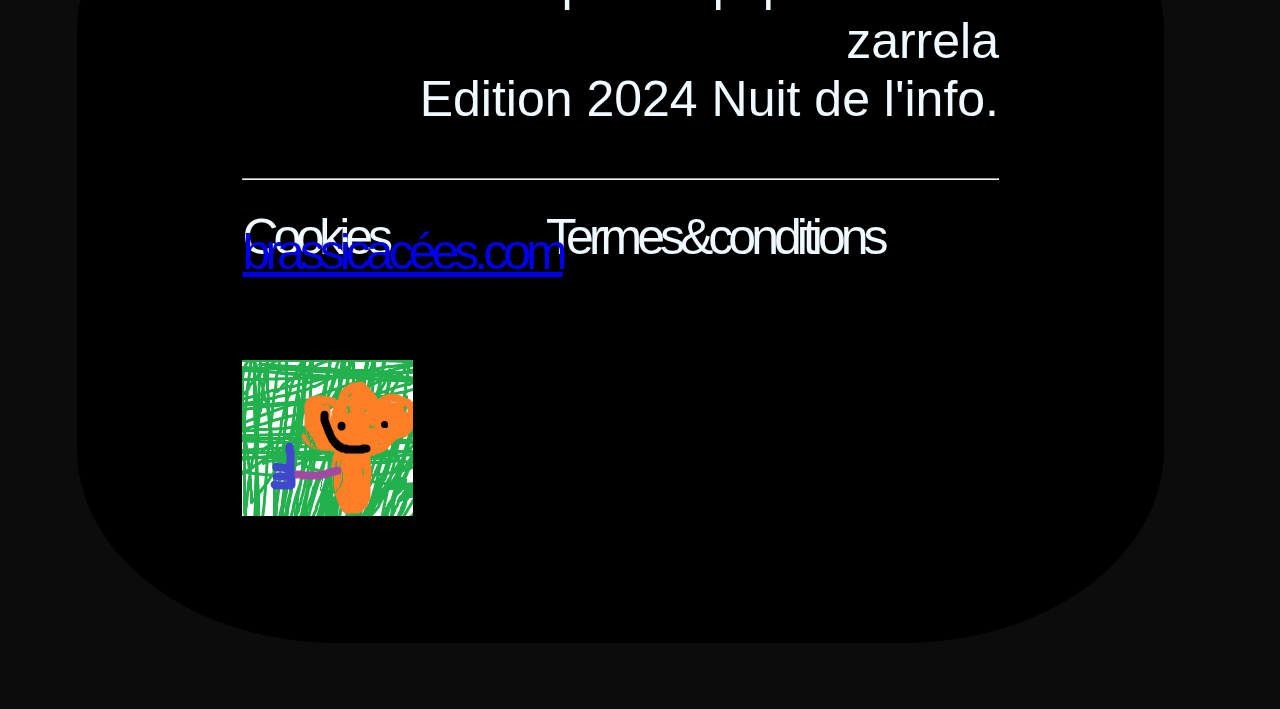
<file: Downloads/nuitsdelinfo-main/nuit-de-linfo-2024-version-finale/BadUIChallenge/brocolis/HTML/brocolis.html>
<!DOCTYPE html>
<head>
    <meta charset="UTF-8"/>
    <title>Les brassicacées | les brocolis</title>

    <link rel="stylesheet" href="../CSS/stylesheet3.css">
    <link rel="icon" type="image/png" sizes="32x32" href="../IMAGES/favicon-32x32.png">
    <link rel="preconnect" href="https://fonts.googleapis.com">
    <link rel="preconnect" href="https://fonts.gstatic.com" crossorigin>
    <link href="https://fonts.googleapis.com/css2?family=Source+Code+Pro:ital,wght@0,200..900;1,200..900&display=swap" rel="stylesheet">
    
</head>
<!--  -->

<body>
    
<nav class="barrenav">
     <ul>
            <li><a href="../../index/HTML/index.html">Accueil</a></li>
            <li><a href="../../radis/HTML/radis.html">les radis</a></li>
            <li><a href="../../chouxfleurs/HTML/chouxfleurs.html">les choux-fleurs</a></li>
            <li><a class ="active" href="../HTML/brocolis.html">les brocolis</a></li>
        </ul>
    </nav>
    
    <article class="box">
        <div class="intro">
            <h1>Le Brocoli</h1>
            <p>
            Le brocoli est une variété de chou originaire de Sicile3. Il fut sélectionné par les Romains à partir du chou sauvage3. Ceux-ci l'appréciaient beaucoup et la cuisine italienne l'utilise beaucoup.
            Le brocoli présente une tige centrale ferme ramifiée en petits bouquets qui, à la floraison, sont parsemés de minuscules fleurs jaunes. On le cueille avant l'éclosion de ses fleurs jaunes.
            Le mot « brocoli » est dérivé du latin bracchium signifiant « branche », en référence à la forme du légume qui fait penser à des arbres miniatures. Habituellement de couleur vert foncé à vert sauge, le brocoli peut aussi être blanc ou pourpre (violacé).
            </p>
        </div>
    </article>       
    
<div class="footernoir">
    <footer>
            <div class="credit">
                <hr>
                <p>Site réalisé par  l'équipe Meaux-zarrela <br>
                Edition 2024 Nuit de l'info.</p>
            </div>
            <div class="cookie">
            <hr>
                <p>Cookies Termes&conditions<a href="#top"> brassicacées.com</a></p>
            </div>
            <div class="logo2"><img src="../IMAGES/choux.png" alt="une grosse cheminé"></div>  
    </footer>
</div>
    
    
</body>
</file>
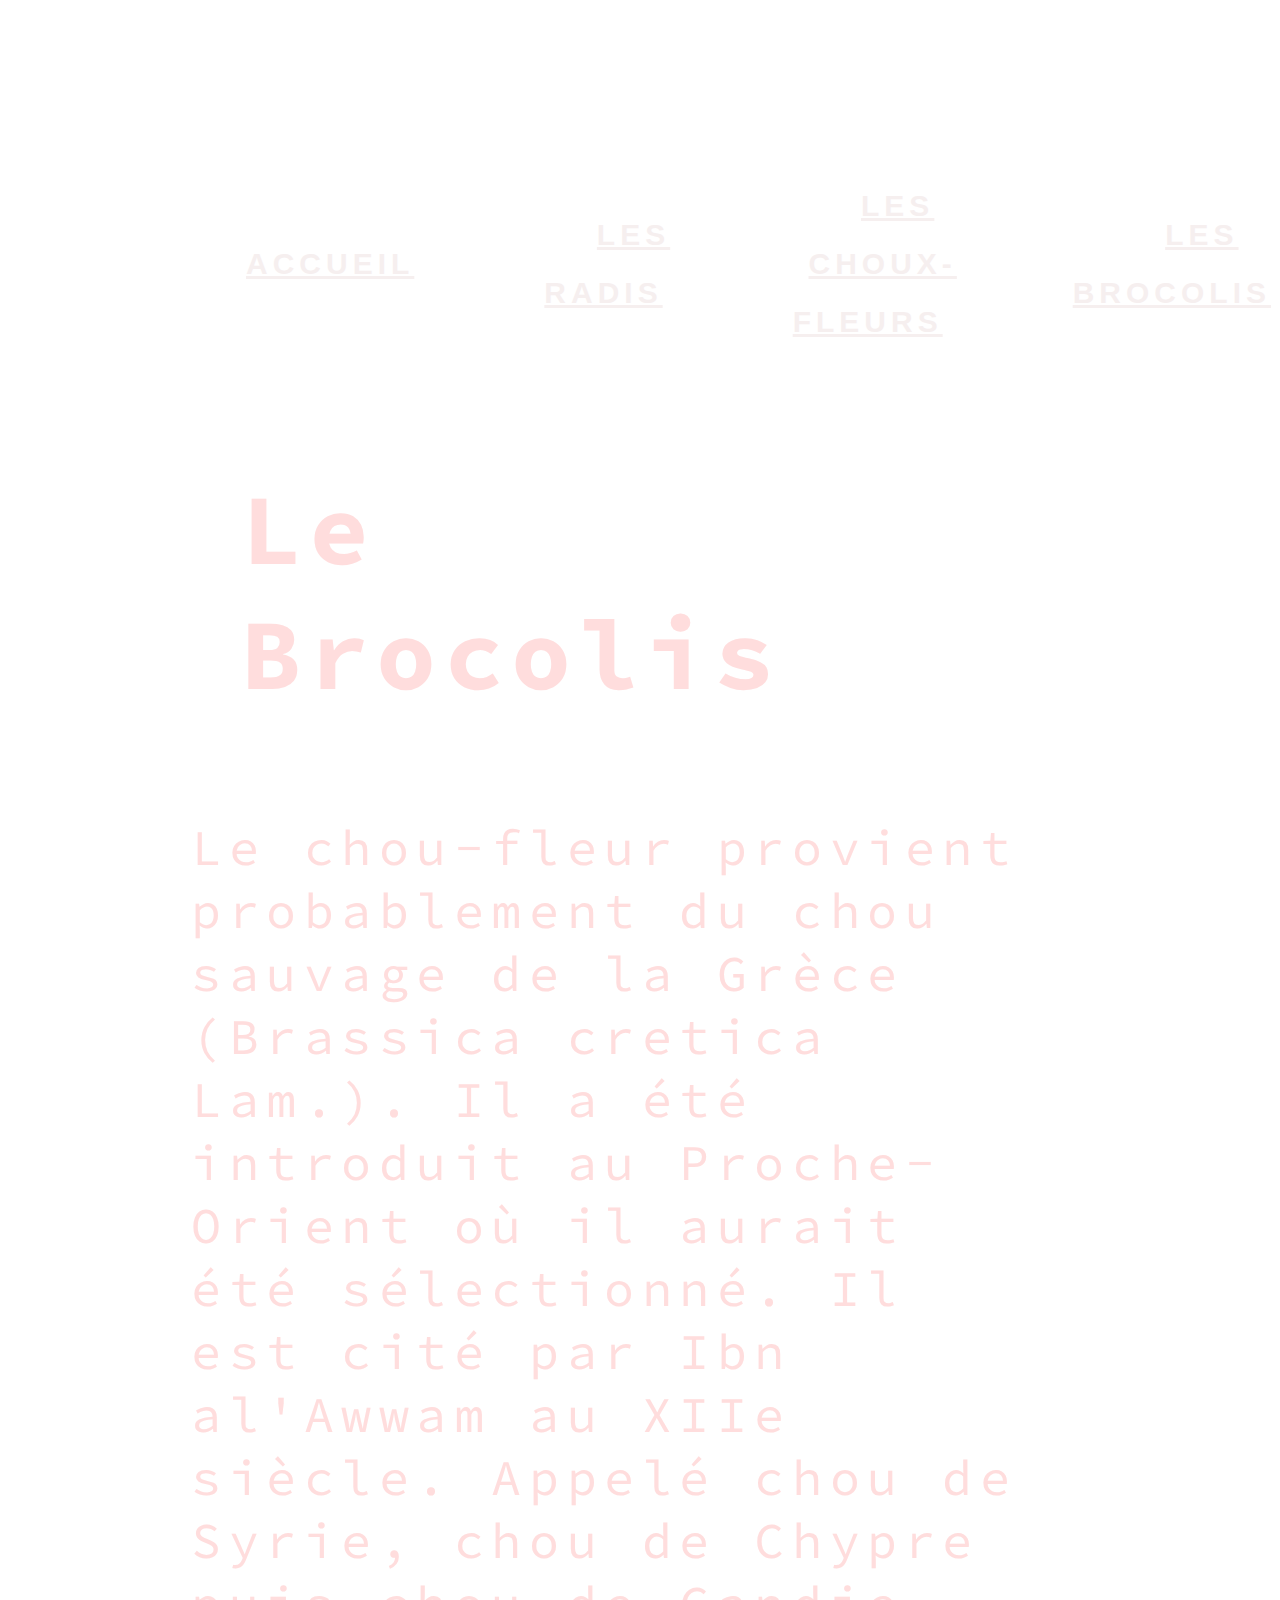
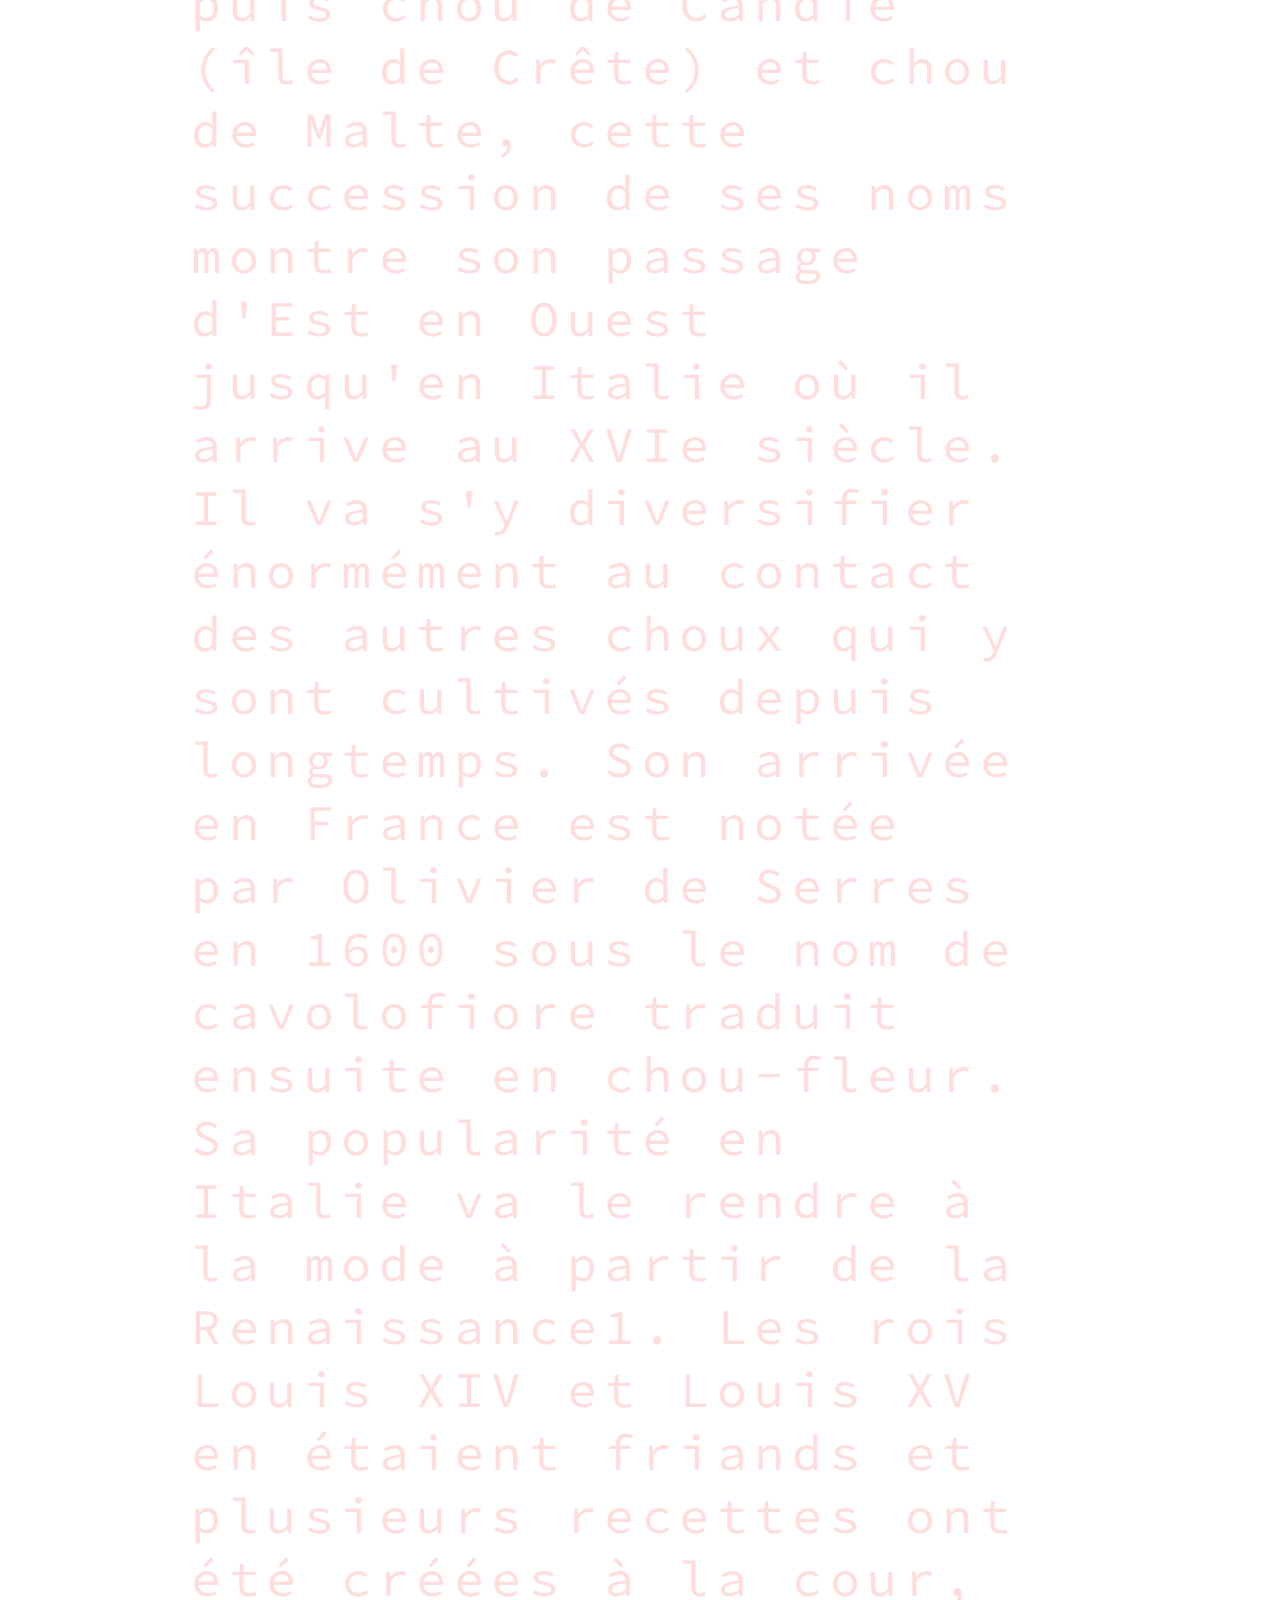
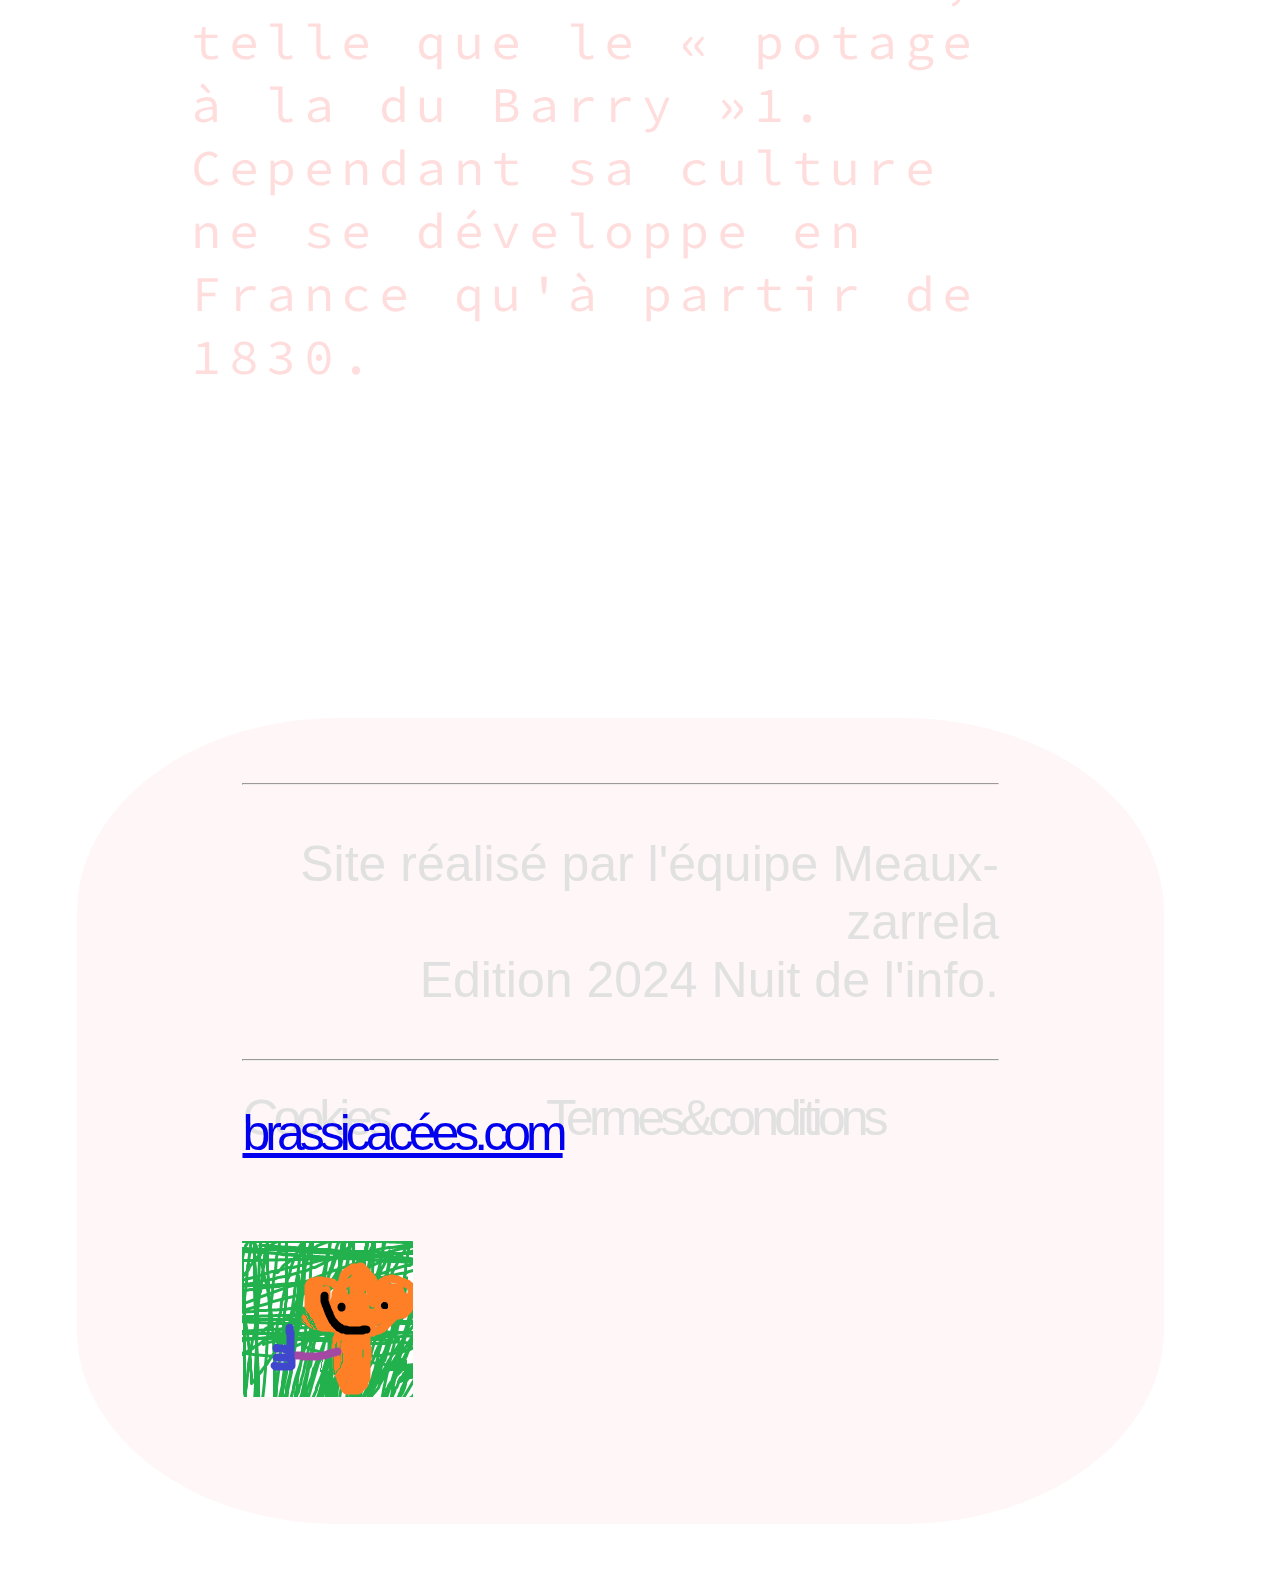
<file: Downloads/nuitsdelinfo-main/nuit-de-linfo-2024-version-finale/BadUIChallenge/chouxfleurs/HTML/chouxfleurs.html>
<!DOCTYPE html>
<head>
    <meta charset="UTF-8"/>
    <title>brassicacées | les choux fleurs</title>

    <link rel="stylesheet" href="../CSS/stylesheet2.css">
    <link rel="icon" type="image/png" sizes="32x32" href="../IMAGES/favicon-32x32.png">
    <link rel="preconnect" href="https://fonts.googleapis.com">
    <link rel="preconnect" href="https://fonts.gstatic.com" crossorigin>
    <link href="https://fonts.googleapis.com/css2?family=Source+Code+Pro:ital,wght@0,200..900;1,200..900&display=swap" rel="stylesheet">
    
</head>
<!--  -->

<body>

<header>
</header>
    
<nav class="barrenav">
    <ul>
        <li><a href="../../index/HTML/index.html">Accueil</a></li>
        <li><a href="../../radis/HTML/radis.html">les radis</a></li>
        <li><a class ="active" href="../../chouxfleurs/HTML/chouxfleurs.html">les choux-fleurs</a></li>
        <li><a href="../../brocolis/HTML/brocolis.html">les brocolis</a></li>
    </ul>
</nav>
    
<article class="box">
    <div class="intro">
        <h1>Le Brocolis</h1>
        <p>
            Le chou-fleur provient probablement du chou sauvage de la Grèce (Brassica cretica Lam.).
            Il a été introduit au Proche-Orient où il aurait été sélectionné. Il est cité par Ibn al'Awwam au XIIe siècle.
            Appelé chou de Syrie, chou de Chypre puis chou de Candie (île de Crête) et chou de Malte,
            cette succession de ses noms montre son passage d'Est en Ouest jusqu'en Italie où il arrive au XVIe siècle. 
            Il va s'y diversifier énormément au contact des autres choux qui y sont cultivés depuis longtemps. 
            Son arrivée en France est notée par Olivier de Serres en 1600 sous le nom de cavolofiore traduit ensuite en chou-fleur. 
            Sa popularité en Italie va le rendre à la mode à partir de la Renaissance1. Les rois Louis XIV et Louis XV en étaient 
            friands et plusieurs recettes ont été créées à la cour, telle que le « potage à la du Barry »1. Cependant sa culture ne se 
            développe en France qu'à partir de 1830.
        </p>
    </div>
</article>  
    
<div class="footernoir">
    <footer>
            <div class="credit">
                <hr>
                <p>Site réalisé par  l'équipe Meaux-zarrela <br>
                Edition 2024 Nuit de l'info.</p>
            </div>
            <div class="cookie">
            <hr>
                <p>Cookies Termes&conditions<a href="#top"> brassicacées.com</a></p>
            </div>
            <div class="logo2"><img src="../IMAGES/choux.png" alt="une grosse cheminé"></div>  
    </footer>
</div>

    
    
</body>
</file>
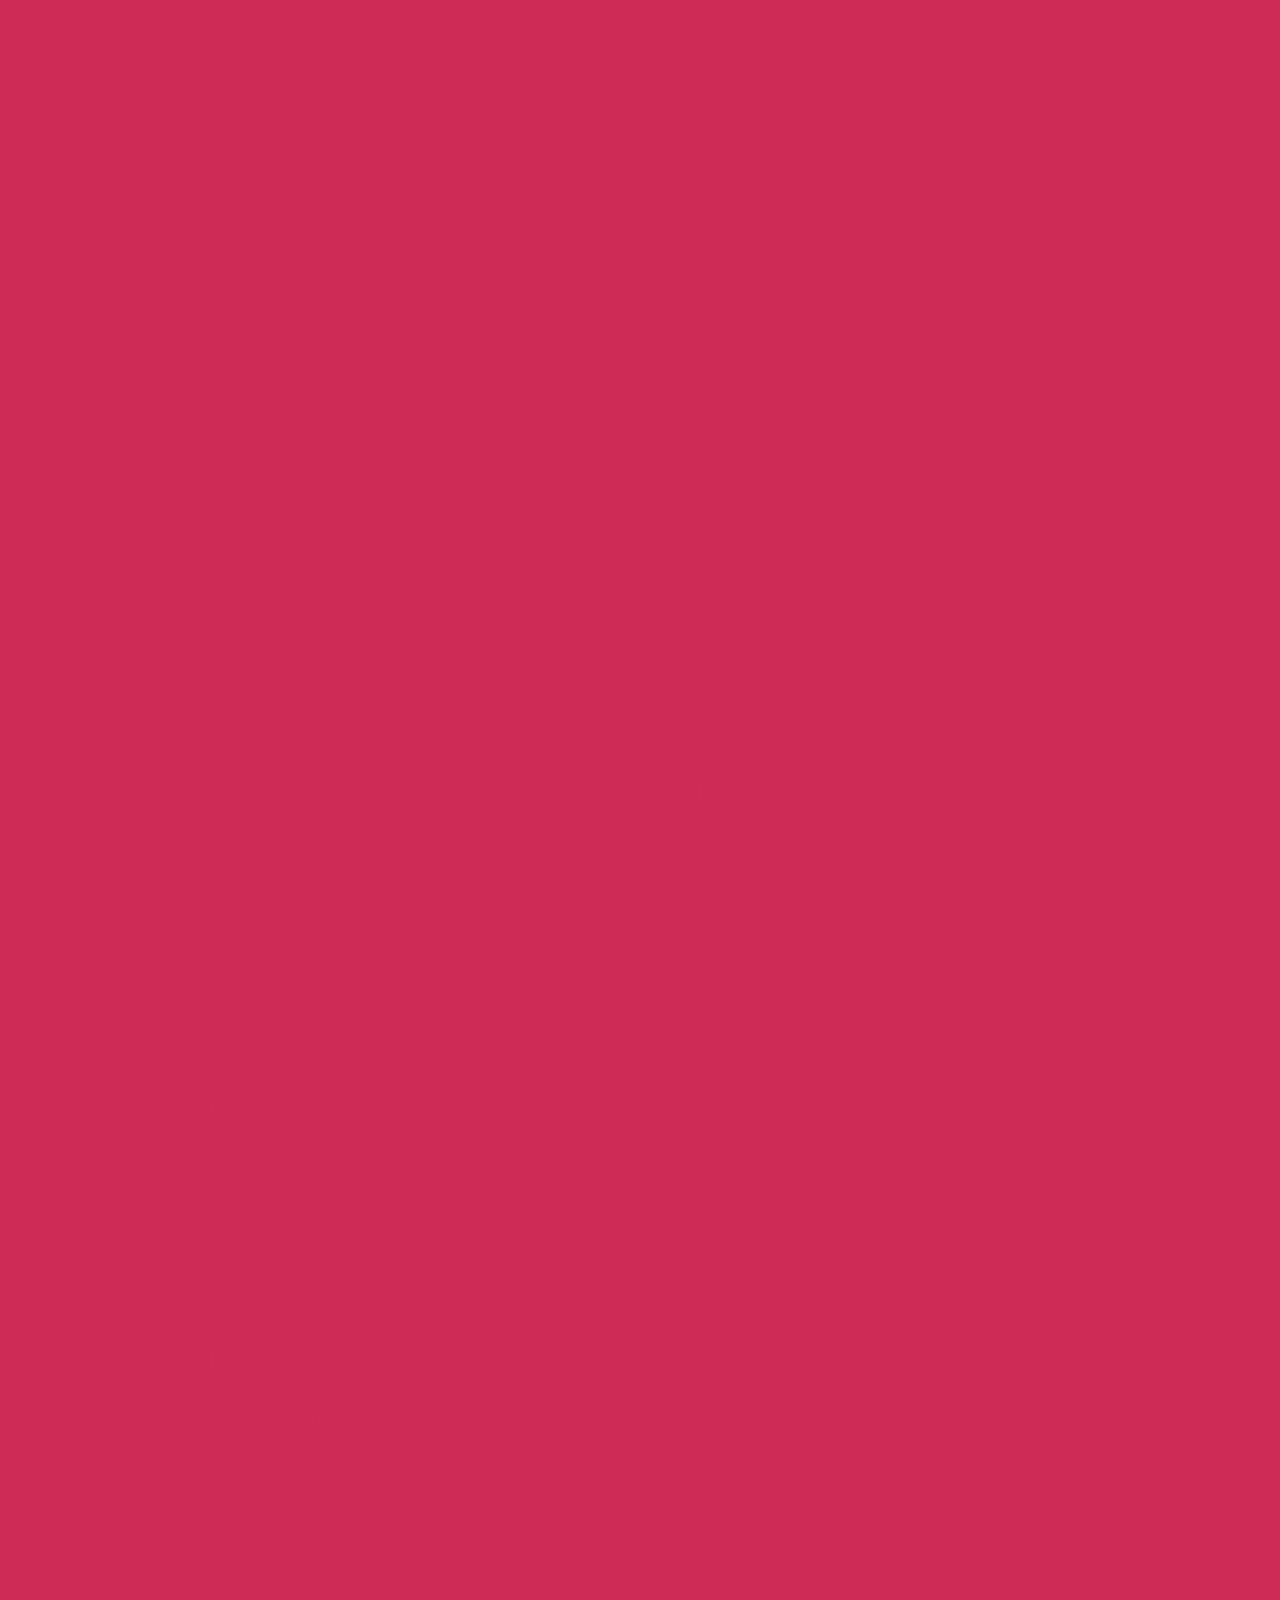
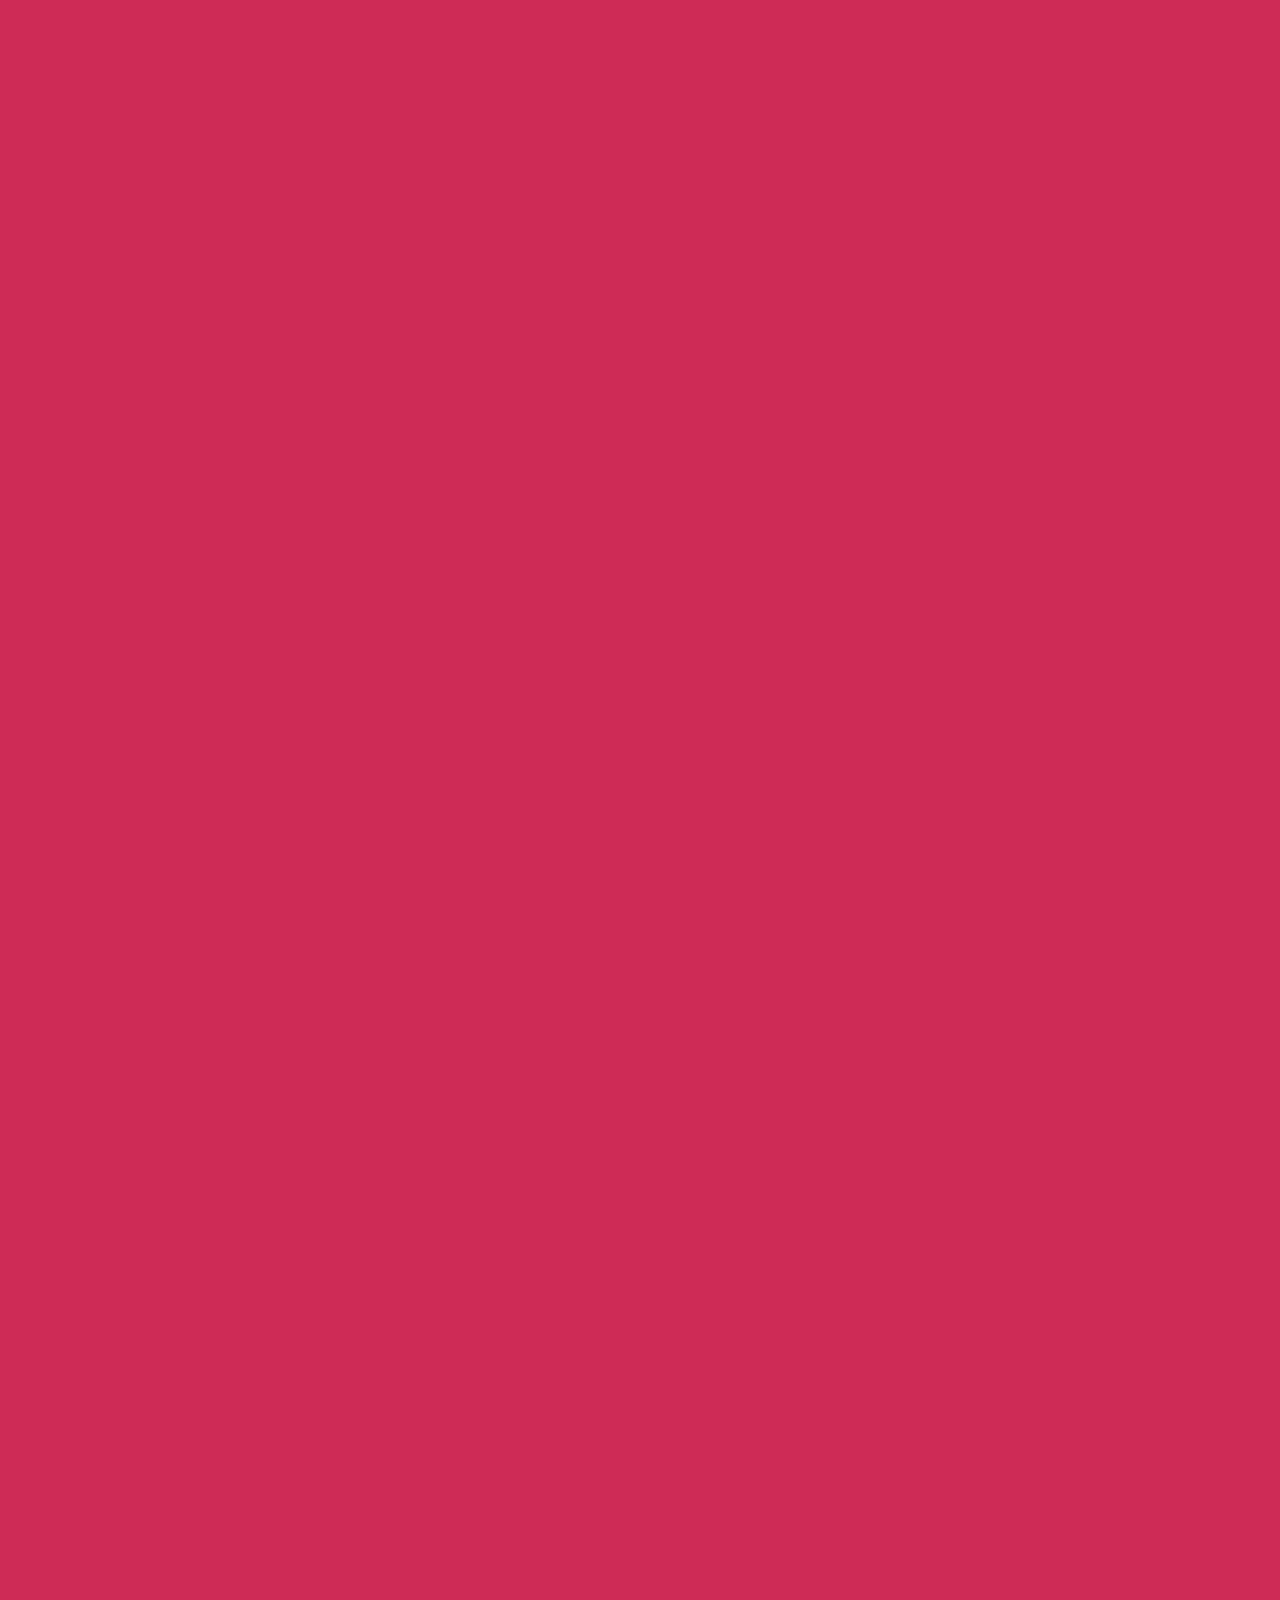
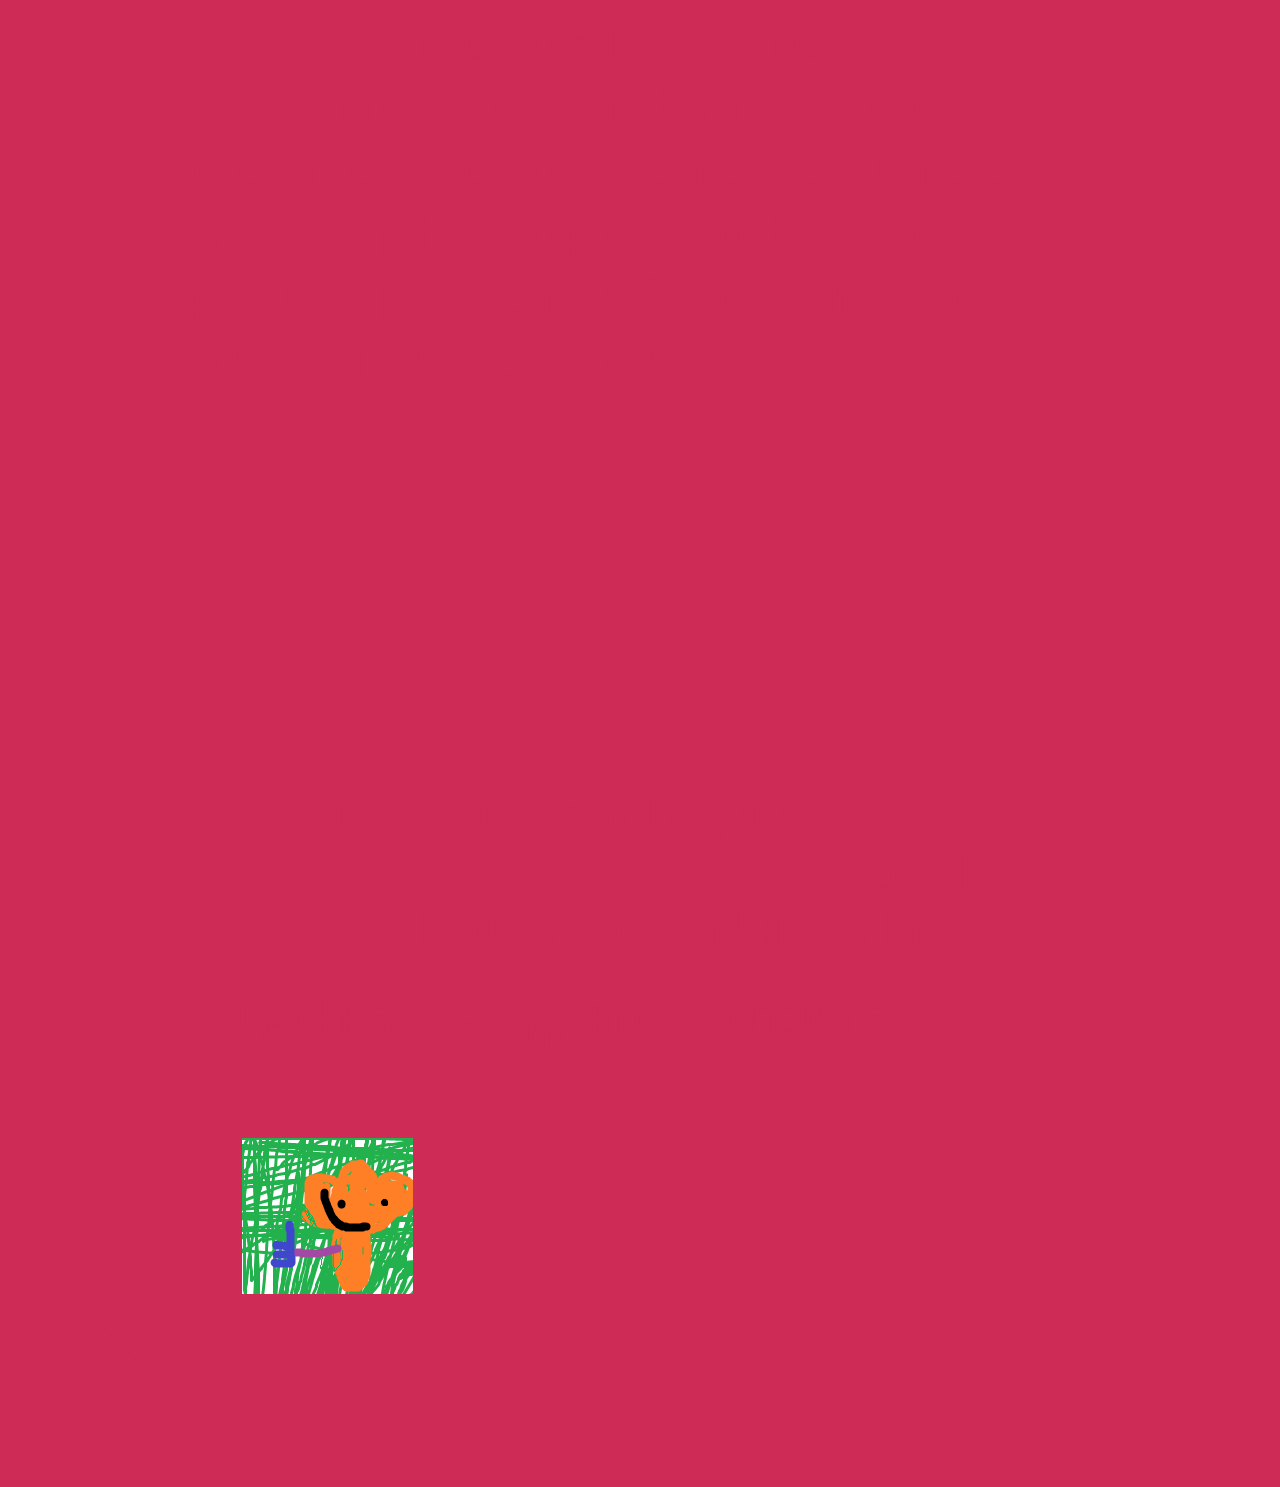
<file: Downloads/nuitsdelinfo-main/nuit-de-linfo-2024-version-finale/BadUIChallenge/radis/HTML/radis.html>
<!DOCTYPE html>
<head>
    <meta charset="UTF-8"/>
    <title>Les brassicacées | Les radis</title>

    <link rel="stylesheet" href="../CSS/stylesheet1.css">
    <link rel="icon" type="image/png" sizes="32x32" href="../IMAGES/favicon-32x32.png">
    <link rel="preconnect" href="https://fonts.googleapis.com">
    <link rel="preconnect" href="https://fonts.gstatic.com" crossorigin>
    <link href="https://fonts.googleapis.com/css2?family=Source+Code+Pro:ital,wght@0,200..900;1,200..900&display=swap" rel="stylesheet">
    
</head>
<!--  -->

<body>

    <header>
    </header>
    
<nav class="barrenav">
        <ul>
            <li><a href="../../index/HTML/index.html">Accueil</a></li>
            <li><a class ="active" href="../../radis/HTML/radis.html">les radis</a></li>
            <li><a href="../../chouxfleurs/HTML/chouxfleurs.html">les choux-fleurs</a></li>
            <li><a href="../../brocolis/HTML/brocolis.html">les brocolis</a></li>
        </ul>
</nav>
<article class="box">
        <div class="intro">
            <h1>Le radis</h1>
            <p>
                Les radis sont considérés comme des plantes annuelles mais certains écotypes peuvent être bisannuels.
                Ils sont munis d'un hypocotyle tubérisé de forme variable (globulaire, effilé ou cylindrique,
                mais qui a tendance à régresser chez les espèces sauvages), qui se distingue d'après sa couleur variable (unicolore ou bicolore : 
                du blanc au rose, rouge, violet, jaune et vert au noir) tandis que la chair est généralement blanche. Le tubercule de radis est prolongé en 
                bas par une racine pivotante et est surmonté en haut par une rosette de 7 à 10 feuilles parmi lesquelles on peut reconnaître les deux cotylédons 
                (un peu en forme de cœur) de la germination. Cet organe n'est donc ni un tubercule racinaire, ni un tubercule caulinaire mais un tubercule mixte,
                la tubérisation étant due à l'hypertrophie du xylème secondaire et étant étroitement liée à la photopériode et plus particulièrement aux jours longs
           </p>
        </div>
</article>     

<div class="footernoir">
    <footer>
            <div class="credit">
                <p>Site réalisé par l'équipe Meaux-zarrela <br>
                Edition 2024 Nuit de l'info.</p>
            </div>
            <div class="cookie">
                <p>Cookies Termes&conditions<a href="#top"> brassicacées.com</a></p>
            </div>
            <div class="logo2"><img src="../IMAGES/choux.png" alt="une grosse cheminé"></div>  
    </footer>
</div>
    
    
</body>
</file>
<file: CSS/style.css>
/* Général */
body {
    font-family: Arial, sans-serif;
    margin: 0;
    padding: 0;
    text-align: center;
    transition: background-color 0.5s ease;
}

/* Container */
.container {
    width: 100%;
    max-width: 1200px;
    margin: 0 auto;
    padding: 20px;
}

/* Logo Race for Water */
#logo {
    width: 200px;
    margin-top: 20px;
}

/* Page d'accueil */
#startPage {
    display: flex;
    flex-direction: column;
    justify-content: center;
    align-items: center;
    height: 80vh;
}

#startPage h1 {
    font-size: 36px;
    margin-bottom: 20px;
}

button {
    padding: 15px 30px;
    font-size: 16px;
    cursor: pointer;
    border: none;
    border-radius: 5px;
    background-color: #4CAF50;
    color: white;
    transition: background-color 0.3s;
}

button:hover {
    background-color: #45a049;
}

/* Page Quiz */
#quizPage {
    margin-top: 50px;
}

#questionContainer {
    margin-bottom: 30px;
}

#questionText {
    font-size: 24px;
    color: #333;
}

.answer {
    padding: 15px 30px;
    margin: 10px;
    font-size: 18px;
    cursor: pointer;
    border: none;
    border-radius: 5px;
}

#trueButton {
    background-color: #4CAF50; /* Vert */
    color: white;
}

#falseButton {
    background-color: #F44336; /* Rouge */
    color: white;
}

/* Styles pour la page après la réponse */
.green {
    background-color: rgba(76, 175, 80, 0.3) !important;  /* Vert transparent */
}

.red {
    background-color: rgba(244, 67, 54, 0.3) !important;  /* Rouge transparent */
}

button.green {
    background-color: rgba(76, 175, 80, 0.7);  /* Vert plus opaque */
}

button.red {
    background-color: rgba(244, 67, 54, 0.7);  /* Rouge plus opaque */
}
.content{
    position:relative;
    margin:10% 37%;
}

.ville img{
    width:500px;
}

.mer img{
    width:500px;
}

.ville{
    width: 500px;
    height:100px;
    position:absolute;
}

.mer{
    width: 500px;
    height:100px;
    position:absolute;
    top:202px;
}
</file>
<file: Downloads/nuitsdelinfo-main/nuit-de-linfo-2024-version-finale/cliquer/CSS/index.css>
body {
    margin: 0;
    font-family: Arial, sans-serif;
    display: flex;
    justify-content: center;
    align-items: center;
    height: 100vh;
    background-color: #f4f4f4;
}
  
.popup {
    background: white;
    border: 2px solid black;
    padding: 20px;
    text-align: center;
    box-shadow: 0 4px 8px rgba(0, 0, 0, 0.2);
    animation: fadeIn 1s;
}
  
.popup h2 {
    font-size: 20px;
    margin-bottom: 10px;
}
  
.popup p {
    font-size: 14px;
    margin-bottom: 20px;
}
  
.buttons {
    display: flex;
    justify-content: space-around;
}
  
button {
    padding: 10px 20px;
    font-size: 14px;
    cursor: pointer;
    border: none;
    transition: transform 0.2s;
}
  
button:hover {
    transform: scale(1.1);
}
  
#accept {
    background: green;
    color: white;
}
  
#customize {
    background: orange;
    color: white;
}
  
#refuse {
    background: red;
    color: white;
    position: relative; 
}

#refuseMessage {
    position: absolute;
    top: 70%; 
    left: 50%;
    transform: translate(-50%, -50%);
    background-color: rgba(0, 0, 0, 0.8);
    color: white;
    padding: 15px;
    border-radius: 5px;
    text-align: center;
    display: none; 
    z-index: 1000;
}
  
  
@keyframes fadeIn {
    from {
      opacity: 0;
      transform: scale(0.9);
}
    to {
      opacity: 1;
      transform: scale(1);
    }
}

.shake {
    animation: shake-animation 0.900s ease-in-out;
}
  
@keyframes shake-animation {
    0% { transform: translateX(0); }
    25% { transform: translateX(-5px); }
    50% { transform: translateX(5px); }
    75% { transform: translateX(-5px); }
    100% { transform: translateX(0); }
}

.boom-container {
    position: absolute;
    top: 50%;
    left: 50%;
    transform: translate(-50%, -50%);
    display: none;
    z-index: 1000;  
}
  
#boomGif {
    width: 300px;  
    animation: boomEffect 5s forwards;
}
  
  
@keyframes boomEffect {
    0% {
      transform: scale(0); 
      opacity: 1;
    }
    50% {
      transform: scale(1.5); 
      opacity: 1;
    }
    100% {
      transform: scale(1); 
      opacity: 0; 
    }
}
</file>
<file: Downloads/nuitsdelinfo-main/nuit-de-linfo-2024-version-finale/quizz/quizz-test/CSS/style.css>
/* Général */
body {
    font-family: 'Trebuchet MS', 'Lucida Sans Unicode', 'Lucida Grande', 'Lucida Sans', Arial, sans-serif;
    margin: 0;
    padding: 0;
    text-align: center;
    transition: background-color 0.5s ease;
}

strong{
    font-family: 'Courier New', Courier, monospace;
    font-size: 30px;
    color:rgb(6, 140, 140);
}
nav{
    background-color:#080E1E;
    color:#fff;
    height:100px;
}

nav img{
    width:300px;
    margin:0.5em;
    float:left;
}

nav ul{
    float:right;
    list-style:none;
    margin:2.3em 1.5em;
}

nav a{
    text-decoration:none;
    color:white;
}

nav a:hover{
    color:aqua;
}

/* Container */
.container {
    display:flex;
    justify-content: space-around;
    width: 100%;
    max-width: 1200px;
    margin: 0 auto;
    padding: 20px;
}

/*Header*/
header{
    float:left;
    width:30%;
    align-items: center;
}

/*  Logo Meaux-zzarella*/
#equipe{
    width:200px;
    margin-top:150px;
}

/* Logo Race for Water */
#logo {
    width: 200px;
    margin-top: 20px;
}

/* Page d'accueil */
#startPage {
    display: flex;
    flex-direction: column;
    justify-content: center;
    align-items: center;
    height: 80vh;
    width:60%;
}

#startPage h1 {
    font-size: 36px;
    margin-bottom: 20px;
}

button {
    padding: 15px 30px;
    font-size: 16px;
    cursor: pointer;
    border: none;
    border-radius: 5px;
    background-color: #4CAF50;
    color: white;
    transition: background-color 0.3s;
}

button:hover {
    background-color: #45a049;
}

/* Page Quiz */
#quizPage {
    margin-top: 50px;
}

#questionContainer {
    margin-bottom: 30px;
}

#questionText {
    font-size: 24px;
    color: #333;
}

.answer {
    padding: 15px 30px;
    margin: 10px;
    font-size: 18px;
    cursor: pointer;
    border: none;
    border-radius: 5px;
}

#trueButton {
    background-color: #4CAF50; /* Vert */
    color: white;
}

#falseButton {
    background-color: #F44336; /* Rouge */
    color: white;
}

/*positionement de l'animation et des questions cote à cote*/
.quizzplacement{
    margin-top: 50px;
    display:flex;
    justify-content:stretch;
}

/*Style des animations*/
.content{
    position:relative;
    margin:0 37%;
}

.ville img{
    width:500px;
}

.mer img{
    width:500px;
}

.ville{
    width: 500px;
    height:100px;
    position:absolute;
}

.mer{
    width: 500px;
    height:100px;
    position:absolute;
    top:202px;
}

/* Styles pour la page après la réponse */
.green {
    background-color: rgba(76, 175, 80, 0.3) !important;  /* Vert transparent */
}

.red {
    background-color: rgba(244, 67, 54, 0.3) !important;  /* Rouge transparent */
}

button.green {
    background-color: rgba(76, 175, 80, 0.7);  /* Vert plus opaque */
}

button.red {
    background-color: rgba(244, 67, 54, 0.7);  /* Rouge plus opaque */
}
</file>
<file: Downloads/nuitsdelinfo-main/nuit-de-linfo-2024-version-finale/quizz/quizz/CSS/style.css>
/* Général */
body {
    font-family: Arial, sans-serif;
    margin: 0;
    padding: 0;
    text-align: center;
    transition: background-color 0.5s ease;
}

/* Container */
.container {
    width: 100%;
    max-width: 1200px;
    margin: 0 auto;
    padding: 20px;
}

/* Logo Race for Water */
#logo {
    width: 200px;
    margin-top: 20px;
}

/* Page d'accueil */
#startPage {
    display: flex;
    flex-direction: column;
    justify-content: center;
    align-items: center;
    height: 80vh;
}

#startPage h1 {
    font-size: 36px;
    margin-bottom: 20px;
}

button {
    padding: 15px 30px;
    font-size: 16px;
    cursor: pointer;
    border: none;
    border-radius: 5px;
    background-color: #4CAF50;
    color: white;
    transition: background-color 0.3s;
}

button:hover {
    background-color: #45a049;
}

/* Page Quiz */
#quizPage {
    margin-top: 50px;
}

#questionContainer {
    margin-bottom: 30px;
}

#questionText {
    font-size: 24px;
    color: #333;
}

.answer {
    padding: 15px 30px;
    margin: 10px;
    font-size: 18px;
    cursor: pointer;
    border: none;
    border-radius: 5px;
}

#trueButton {
    background-color: #4CAF50; /* Vert */
    color: white;
}

#falseButton {
    background-color: #F44336; /* Rouge */
    color: white;
}

/* Styles pour la page après la réponse */
.green {
    background-color: rgba(76, 175, 80, 0.3) !important;  /* Vert transparent */
}

.red {
    background-color: rgba(244, 67, 54, 0.3) !important;  /* Rouge transparent */
}

button.green {
    background-color: rgba(76, 175, 80, 0.7);  /* Vert plus opaque */
}

button.red {
    background-color: rgba(244, 67, 54, 0.7);  /* Rouge plus opaque */
}
.content{
    position:relative;
    margin:10% 37%;
}

.ville img{
    width:500px;
}

.mer img{
    width:500px;
}

.ville{
    width: 500px;
    height:100px;
    position:absolute;
}

.mer{
    width: 500px;
    height:100px;
    position:absolute;
    top:202px;
}
</file>
<file: Downloads/nuitsdelinfo-main/nuit-de-linfo-2024-version-finale/BadUIChallenge/index/CSS/stylesheet.css>
* {
    margin: 1em;
    padding: 0px;
    box-sizing: border-box;
    scroll-behavior:unset;
}

body {
    background-color: lime;
    font-family: 'Comic Sans MS', sans-serif;
    font-size: 50px;
}

footer{
    margin-top: 20%;
}

/* BARRE NAV */

.active {
    background-color: #392604; 
}

.barrenav {
    background-color: pink;
    text-align: center;
    position: fixed;
    top: 0;
    width: 100%;
    z-index: 9;
}

.barrenav ul {
    list-style: none;
    display: flex;
    justify-content: space-between;
    align-items: center;
    padding: 20px 0;
}

.barrenav li {
    display: inline-block;
    transition: all 0.5s ease-in-out;
}

.barrenav a {
    color: orange;
    letter-spacing:0em;
    font-weight: bold;
    font-size: 30px;
    letter-spacing: 5px;
    text-transform: uppercase;
    text-shadow: 2px 2px 10px red;
}

.barrenav a:hover {
    color: yellow;
    background-color: black;
    transform: rotate(360deg) scale(1.5);
}

.barrenav a:active {
    color: white;
    background-color: green;
    text-shadow: 5px 5px 20px blue;
}

.barrenav li:hover {
    background-color: cyan;
    font-size: 70px;
    transform: rotate(180deg);
}
/* FIN BARRE NAV */

/*BOX intro*/

.box {    
    display: flex;
    max-width: 1600px;
    width: 90%;
    background: #fff;
    box-shadow: 0 4px 6px rgba(0, 0, 0, 0.1);
    border-radius: 2em;
    margin: 0.5em;
    margin-top: 6em;
}

.box p{
    font-family: "Source Code Pro", monospace;
}



.logo img{
    width: auto;
    height: 10em;
}

.intro{
background: url("../IMAGES/chou.jpg")100%;
background-size: 5em;
color: pink;
background-repeat:repeat;
background-blend-mode:color-burn;
}

.intro2{
    display: flex;
    background-color: rgb(114, 255, 92);
    color: #00ff26;
    font-size: 1.5em;
    font-family: 'Franklin Gothic Medium', 'Arial Narrow', Arial, sans-serif;
}

.intro3{
    display: flex;
    background-color: rgb(184, 184, 184);
    letter-spacing: 2px;
    color: white;
    font-size: 1.5em;
    font-family:'Lucida Sans', 'Lucida Sans Regular', 'Lucida Grande', 'Lucida Sans Unicode', Geneva, Verdana, sans-serif
}

.intro4{
    display: flex;
    background-color: rgb(255, 119, 0);
    color: yellow;
    font-size: 2em;
    font-family:'Trebuchet MS', 'Lucida Sans Unicode', 'Lucida Grande', 'Lucida Sans', Arial, sans-serif
}  

.intro5{
    display: flex;
    background-color: rgb(255, 141, 192);
    color: tomato;
    font-size: 2em;
    font-family:'Trebuchet MS', 'Lucida Sans Unicode', 'Lucida Grande', 'Lucida Sans', Arial, sans-serif
}   


/*fin box intro*/

/*tab*/

table {
    width: 60%;
    border: 10px #121312; 
    background-color: #000000; 
    margin: 50px;
    width: 105em;
    box-shadow: 0 0 20px rgba(0, 0, 0, 0.5);
}
th, td {
    padding: 50px;
    font-size: 30px;
    border: 5px solid #000000; 
}
th {
    background-color: #000000; 
    color: #ffffff;
    text-transform: uppercase;
}
td {
    background-color: #000000; 
    color: #ffffff; 
}
td:hover {
    background-color: #ffffff; 
    color: #ffffff;
    transform: rotate(360deg) scale(1.5);
}

/*tab*/

/*FOOTER*/

.footernoir {
    margin-top:10%;
    margin-left: 1%;
    padding: 15px;
    color:#f0f9ff;
    background-color:#75390f;
    border-radius: 24%;
}

.credit{
    text-align: right;
}

.cookie{
    word-spacing: 3em;
    letter-spacing: -5px;
    text-align: left;
    line-height: 15px;
}


.logo2 img{   
    animation: shake 0.5s;    
    animation-iteration-count: infinite;}

/*FOOTER FIN*/



.source-code-pro-google {
  font-family: "Source Code Pro", monospace;
  font-weight: 300;
  font-style: normal;
}

@keyframes shake {  
0% { transform: translate(1px, 1px) rotate(0deg); }  
10% { transform: translate(-1px, -2px) rotate(-1deg); } 
20% { transform: translate(-3px, 0px) rotate(1deg); }  
30% { transform: translate(3px, 2px) rotate(0deg); }  
40% { transform: translate(1px, -1px) rotate(1deg); }  
50% { transform: translate(-1px, 2px) rotate(-1deg); }  
60% { transform: translate(-3px, 1px) rotate(0deg); } 
70% { transform: translate(3px, 1px) rotate(-1deg); }  
80% { transform: translate(-1px, -1px) rotate(1deg); }  
90% { transform: translate(1px, 2px) rotate(0deg); }  
100% { transform: translate(1px, -2px) rotate(-1deg); }}
</file>
<file: Downloads/nuitsdelinfo-main/nuit-de-linfo-2024-version-finale/cliquer/CSS/customizable.css>
body {
    margin: 0;
    font-family: Arial, sans-serif;
    background-color: #f4f4f4;
    display: flex;
    justify-content: center;
    align-items: center;
    min-height: 100vh;
    text-align: center;
    padding: 20px;
}
  
#container {
    background: white;
    border: 2px solid black;
    padding: 20px;
    box-shadow: 0 4px 8px rgba(0, 0, 0, 0.2);
    width: 80%;
    max-width: 500px;
}
  
h1, h2 {
    margin-bottom: 10px;
}
  
p {
    margin-bottom: 20px;
}
  
button {
    padding: 10px 20px;
    font-size: 14px;
    cursor: pointer;
    margin: 10px;
    border: none;
    background: #007bff;
    color: white;
    border-radius: 5px;
    transition: background 0.2s, transform 0.2s;
}
  
button:hover {
    background: #0056b3;
    transform: scale(1.1);
}
  
.step {
    display: none;
}
  
.active {
    display: block;
}
  
.scroll-box {
    max-height: 150px;
    overflow-y: auto;
    border: 1px solid black;
    padding: 10px;
    background: #f0f0f0;
}
  
.scroll-box p {
    margin: 10px 0;
}
  
#infinite-menu {
    max-height: 150px;
    overflow-y: auto;
    border: 1px solid black;
    padding: 10px;
    background: #f8f8f8;
}
</file>
<file: Downloads/nuitsdelinfo-main/nuit-de-linfo-2024-version-finale/BadUIChallenge/brocolis/CSS/stylesheet3.css>
* {
    margin: 1em;
    padding: 0px;
    box-sizing: border-box;
}

body {
    
    background-color: #0c0c0c;
    font-family: 'Comic Sans MS', sans-serif;
    color: rgb(36, 36, 36);
    font-size: 50px;
}

.barrenav {
    animation: shake 0.5s;    
    animation-iteration-count: infinite;
    background-color: rgb(13, 13, 13);
    text-align: center;
    position: fixed;
    top: 0;
    width: 100%;
    z-index: 9;
}

.barrenav ul {
    list-style: none;
    display: flex;
    justify-content: space-between;
    align-items: center;
    padding: 20px 0;
}

.barrenav li {
    display: inline-block;
    transition: all 0.5s ease-in-out;
}

.barrenav a {
    color: rgb(59, 59, 59);
    letter-spacing:2px;
    font-weight: bold;
    font-size: 30px;
    letter-spacing: 5px;
    text-transform: uppercase;
    text-shadow: 2px 2px 10px rgb(83, 83, 83);
}

.barrenav a:hover {
    color: rgb(0, 0, 0);
    background-color: black;
    transform: rotate(360deg) scale(1.5);
}

.barrenav a:active {
    color: white;
    background-color: rgb(0, 0, 0);
    text-shadow: 5px 5px 20px rgb(255, 255, 255);
}

.barrenav li:hover {
    background-color: rgb(38, 38, 38);
    font-size: 70px;
    transform: rotate(180deg);
}

.active {
    background-color: #392604; 
}

/*ZONETEXTE*/

.box {    
    animation: shake 0.1s;    
    animation-iteration-count: infinite;
    display: flex;
    max-width: 1600px;
    width: 90%;
    background: #fff;
    box-shadow: 0 4px 6px rgba(33, 33, 33, 0.1);
    border-radius: 2em;
    margin: 0.5em;
    margin-top: 6em;
}

.box p{
    font-family: "Source Code Pro", monospace;
}

.intro{
    word-spacing: 0px;
    letter-spacing: 2mm  ;
    background-color: #0c0c0c;
    color: rgb(39, 39, 39);
    font-family: "Source Code Pro", monospace;
    }

/*ZONETEXTE*/

/*FOOTER*/

.footernoir {
    margin-top:20%;
    margin-left: 1%;
    padding: 15px;
    color:#f0f9ff;
    background-color:#000000;
    border-radius: 24%;
}

.credit{
    animation: shake 0.5s;    
    animation-iteration-count: infinite;
    text-align: right;
}

.cookie{
    animation: shake 0.5s;    
    animation-iteration-count: infinite;
    word-spacing: 3em;
    letter-spacing: -5px;
    text-align: left;
    line-height: 15px;
}


.logo2 img{   
    animation: shake 0.5s;    
    animation-iteration-count: infinite;}

/*FOOTER FIN*/



.source-code-pro-google {
  font-family: "Source Code Pro", monospace;
  font-weight: 300;
  font-style: normal;
}

@keyframes shake {  
0% { transform: translate(1px, 1px) rotate(0deg); }  
10% { transform: translate(-1px, -2px) rotate(-1deg); } 
20% { transform: translate(-3px, 0px) rotate(1deg); }  
30% { transform: translate(3px, 2px) rotate(0deg); }  
40% { transform: translate(1px, -1px) rotate(1deg); }  
50% { transform: translate(-1px, 2px) rotate(-1deg); }  
60% { transform: translate(-3px, 1px) rotate(0deg); } 
70% { transform: translate(3px, 1px) rotate(-1deg); }  
80% { transform: translate(-1px, -1px) rotate(1deg); }  
90% { transform: translate(1px, 2px) rotate(0deg); }  
100% { transform: translate(1px, -2px) rotate(-1deg); }}
</file>
<file: Downloads/nuitsdelinfo-main/nuit-de-linfo-2024-version-finale/BadUIChallenge/chouxfleurs/CSS/stylesheet2.css>
* {
    margin: 1em;
    padding: 0px;
    box-sizing: border-box;
}

body {
    background-color: rgb(255, 255, 255);
    font-family: 'Comic Sans MS', sans-serif;
    color: purple;
    font-size: 50px;
}

.barrenav {
    background-color: rgb(255, 255, 255);
    text-align: center;
    position: fixed;
    top: 0;
    width: 100%;
    z-index: 9;
}

.barrenav ul {
    list-style: none;
    display: flex;
    justify-content: space-between;
    align-items: center;
    padding: 20px 0;
}

.barrenav li {
    display: inline-block;
    transition: all 0.5s ease-in-out;
}

.barrenav a {
    color: rgb(246, 239, 239);
    letter-spacing:0em;
    font-weight: bold;
    font-size: 30px;
    letter-spacing: 5px;
    text-transform: uppercase;
    text-shadow: 2px 2px 10px rgb(255, 255, 255);
}

.barrenav a:hover {
    color: yellow;
    background-color: black;
    transform: rotate(360deg) scale(1.5);
}

.barrenav a:active {
    color: rgb(180, 180, 180);
    background-color: rgb(221, 255, 0);
    text-shadow: 5px 5px 20px blue;
}

.barrenav li:hover {
    background-color: rgb(255, 255, 255);
    font-size: 70px;
    transform: rotate(180deg);
}

.active {
    background-color: #ffffff; 
}
/*ZONETEXTE*/

.box {    
    animation: shake 0.1s;    
    animation-iteration-count: infinite;
    display: flex;
    max-width: 1600px;
    width: 90%;
    background: #fff;
    box-shadow: 0 4px 6px rgba(255, 255, 255, 0.1);
    border-radius: 2em;
    margin: 0.5em;
    margin-top: 6em;
}

.box p{
    font-family: "Source Code Pro", monospace;
}

.intro{
    word-spacing: 0px;
    letter-spacing: 2mm  ;
    background-color: #ffffff;
    color: rgb(255, 221, 221);
    font-family: "Source Code Pro", monospace;
    }

/*ZONETEXTE*/
/*FOOTER*/

.footernoir {
    margin-top:20%;
    margin-left: 1%;
    padding: 15px;
    color:#e1e1e1;
    background-color:#fff7f7;
    border-radius: 24%;
}

.credit{
    text-align: right;
}

.cookie{
    word-spacing: 3em;
    letter-spacing: -5px;
    text-align: left;
    line-height: 15px;
}


.logo2 img{   
    animation: shake 0.5s;    
    animation-iteration-count: infinite;}

/*FOOTER FIN*/



.source-code-pro-google {
  font-family: "Source Code Pro", monospace;
  font-weight: 300;
  font-style: normal;
}

@keyframes shake {  
0% { transform: translate(1px, 1px) rotate(0deg); }  
10% { transform: translate(-1px, -2px) rotate(-1deg); } 
20% { transform: translate(-3px, 0px) rotate(1deg); }  
30% { transform: translate(3px, 2px) rotate(0deg); }  
40% { transform: translate(1px, -1px) rotate(1deg); }  
50% { transform: translate(-1px, 2px) rotate(-1deg); }  
60% { transform: translate(-3px, 1px) rotate(0deg); } 
70% { transform: translate(3px, 1px) rotate(-1deg); }  
80% { transform: translate(-1px, -1px) rotate(1deg); }  
90% { transform: translate(1px, 2px) rotate(0deg); }  
100% { transform: translate(1px, -2px) rotate(-1deg); }}
</file>
<file: Downloads/nuitsdelinfo-main/nuit-de-linfo-2024-version-finale/BadUIChallenge/radis/CSS/stylesheet1.css>
* {
    margin: 1em;
    padding: 0px;
    box-sizing: border-box;
}

body {
    background-color: #ce2b56;
    font-family: 'Comic Sans MS', sans-serif;
    color: #ce2b56;
    font-size: 50px;
}
a{
text-decoration: none;
color: #ce2b56;
}

a:hover{
    text-decoration: overline;
    color: blue;
}

.barrenav {
    background-color: #ce2b56;
    text-align: center;
    position: fixed;
    top: 0;
    width: 100%;
    z-index: 9;
}

.barrenav ul {
    list-style: none;
    display: flex;
    justify-content: space-between;
    align-items: center;
    padding: 20px 0;
}

.barrenav li {
    display: inline-block;
    transition: all 0.5s ease-in-out;
}

.barrenav a {
    color: #ce2b56;
    letter-spacing:0em;
    font-weight: bold;
    font-size: 30px;
    letter-spacing: 5px;
    text-transform: uppercase;
}

.barrenav a:hover {
    color: rgb(0, 0, 0);
    background-color: rgb(255, 255, 255);
    transform: rotate(360deg) scale(1.5);
}

.barrenav a:active {
    color: #ce2b56;
    background-color: #ce2b56;
    text-shadow: 5px 5px 20px #ce2b56;
}

.barrenav li:hover {
    background-color: #ce2b56;
    font-size: 70px;
    transform: rotate(180deg);
}

.active {
    background-color: #ce2b56; 
}
/*ZONETEXTE*/

.box {    
    animation: shake 0.1s;    
    animation-iteration-count: infinite;
    display: flex;
    max-width: 1600px;
    width: 90%;
    background: #ce2b56;
    border-radius: 2em;
    margin: 0.5em;
    margin-top: 6em;
}

.box p{
    font-family: "Source Code Pro", monospace;
}

.intro{
    word-spacing: 0px;
    letter-spacing: 2mm  ;
    background-color: #ce2b56;
    color: #ce2b56;
    font-family: "Source Code Pro", monospace;
    }
.intro p:hover{
    color: #0c0c0c;
}
/*ZONETEXTE*/
/*FOOTER*/

.footernoir {
    margin-top:20%;
    margin-left: 1%;
    padding: 15px;
    color:#ce2b56;
    background-color:#ce2b56;
    border-radius: 24%;
}

.footernoir p:hover {
    color: #0c0c0c;
}

.credit{
    text-align: right;
}

.cookie{
    word-spacing: 3em;
    letter-spacing: -5px;
    text-align: left;
    line-height: 15px;
}


.logo2 img{   
    animation: shake 0.5s;    
    animation-iteration-count: infinite;}
    

/*FOOTER FIN*/



.source-code-pro-google {
  font-family: "Source Code Pro", monospace;
  font-weight: 300;
  font-style: normal;
}

@keyframes shake {  
0% { transform: translate(1px, 1px) rotate(0deg); }  
10% { transform: translate(-1px, -2px) rotate(-1deg); } 
20% { transform: translate(-3px, 0px) rotate(1deg); }  
30% { transform: translate(3px, 2px) rotate(0deg); }  
40% { transform: translate(1px, -1px) rotate(1deg); }  
50% { transform: translate(-1px, 2px) rotate(-1deg); }  
60% { transform: translate(-3px, 1px) rotate(0deg); } 
70% { transform: translate(3px, 1px) rotate(-1deg); }  
80% { transform: translate(-1px, -1px) rotate(1deg); }  
90% { transform: translate(1px, 2px) rotate(0deg); }  
100% { transform: translate(1px, -2px) rotate(-1deg); }}
</file>
